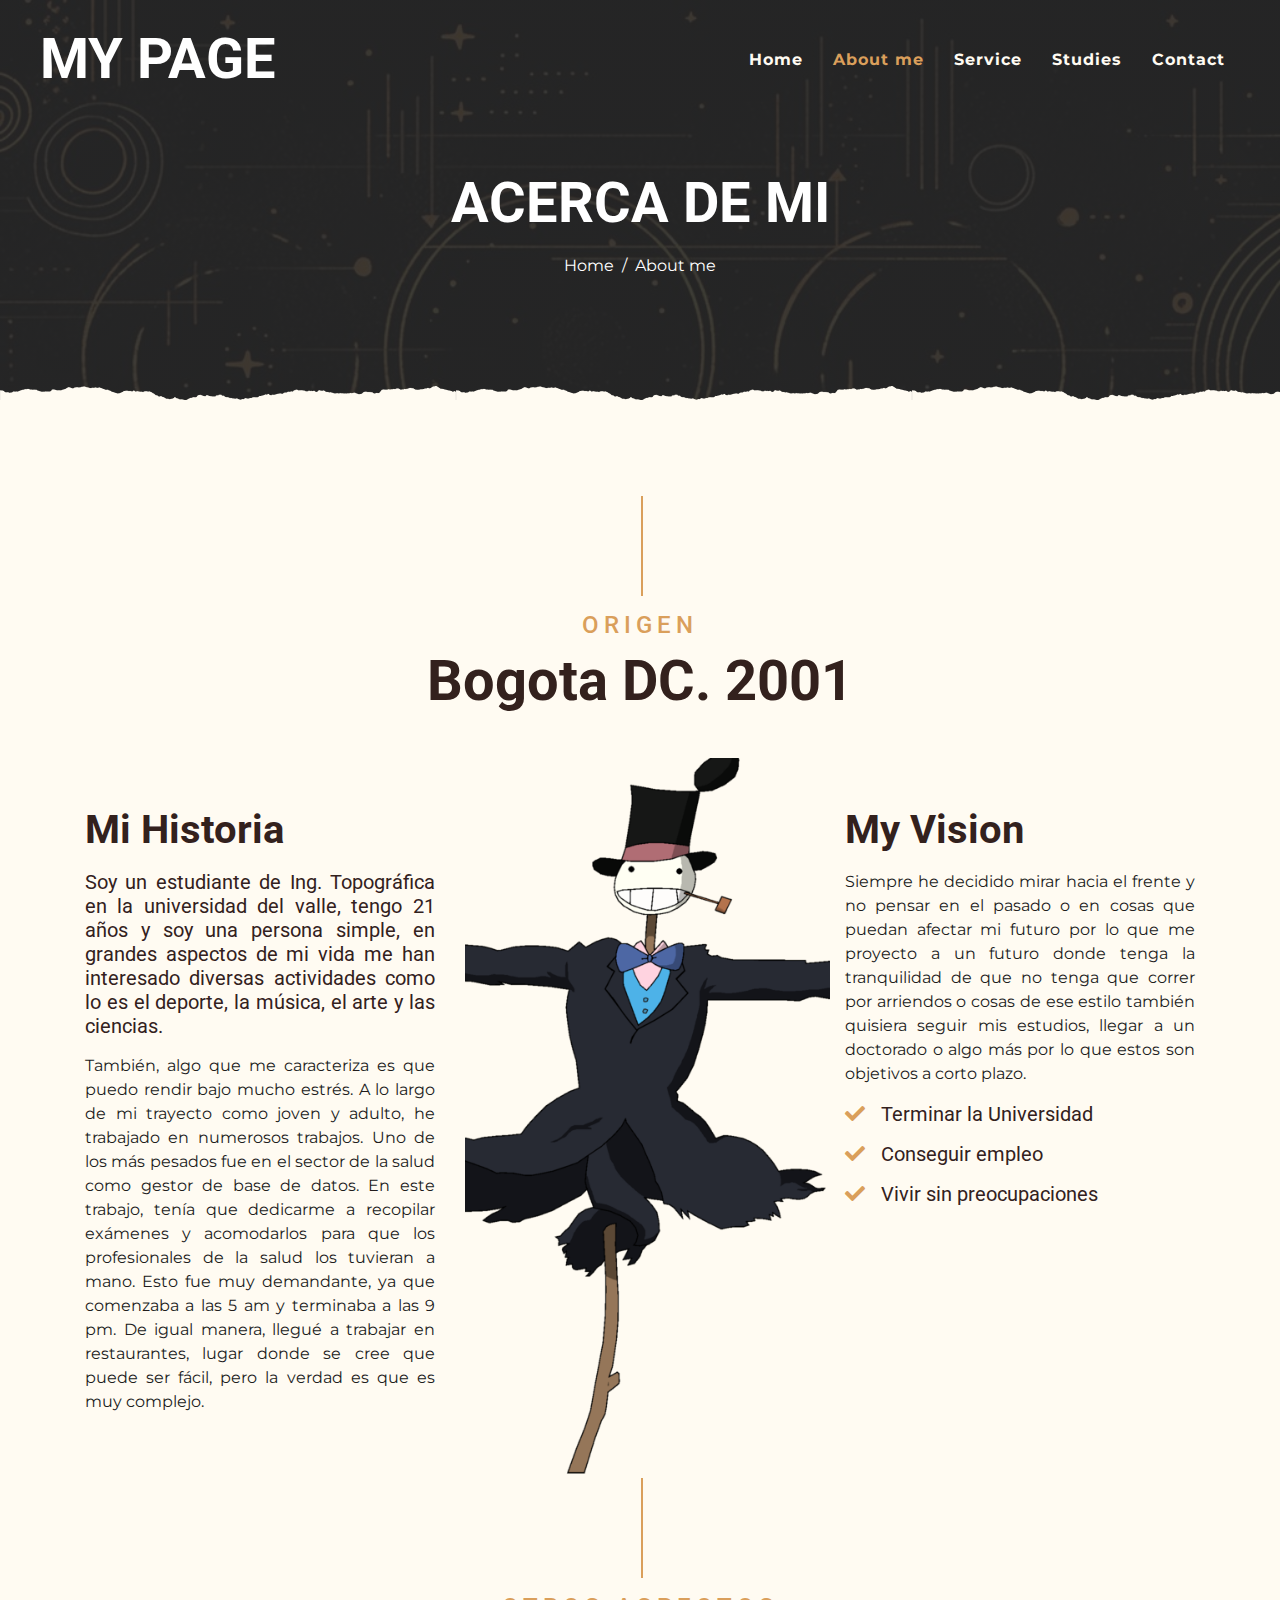
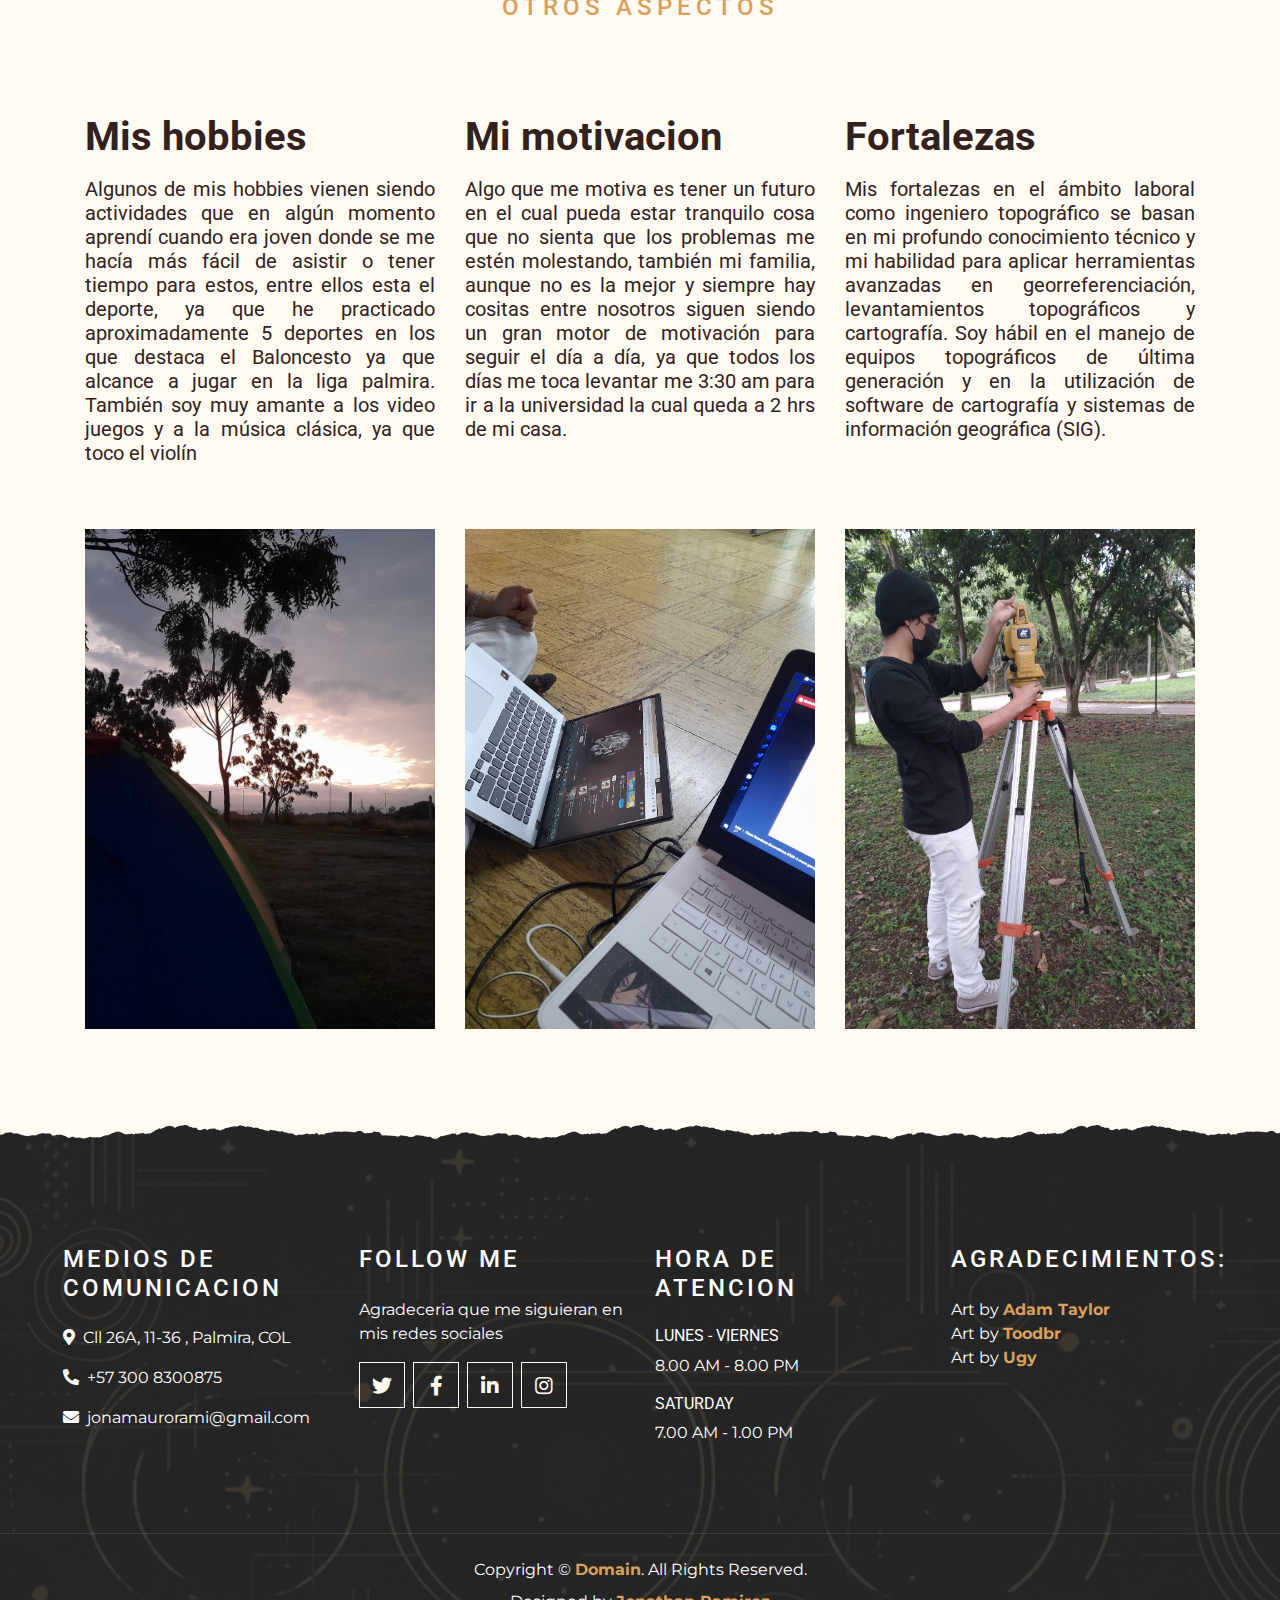
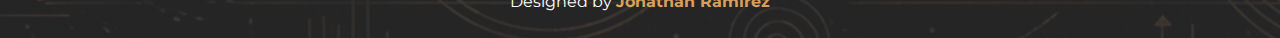
<file: about.html>
<!DOCTYPE html>
<html lang="en">

<head>
    <meta charset="utf-8">
    <title>My page HTML Template</title>
    <meta content="width=device-width, initial-scale=1.0" name="viewport">
    <meta content="Free Website Template" name="keywords">
    <meta content="Free Website Template" name="description">

    <!-- Favicon -->
    <link href="img/favicon.ico" rel="icon">

    <!-- Google Font -->
    <link rel="preconnect" href="https://fonts.gstatic.com">
    <link
        href="https://fonts.googleapis.com/css2?family=Montserrat:wght@200;400&family=Roboto:wght@400;500;700&display=swap"
        rel="stylesheet">

    <!-- Font Awesome -->
    <link href="https://cdnjs.cloudflare.com/ajax/libs/font-awesome/5.10.0/css/all.min.css" rel="stylesheet">

    <!-- Libraries Stylesheet -->
    <link href="lib/owlcarousel/assets/owl.carousel.min.css" rel="stylesheet">
    <link href="lib/tempusdominus/css/tempusdominus-bootstrap-4.min.css" rel="stylesheet" />

    <!-- Customized Bootstrap Stylesheet -->
    <link href="css/style.min.css" rel="stylesheet">
</head>

<body>
    <!-- Navbar Start -->
    <div class="container-fluid p-0 nav-bar">
        <nav class="navbar navbar-expand-lg bg-none navbar-dark py-3">
            <a href="index.html" class="navbar-brand px-lg-4 m-0">
                <h1 class="m-0 display-4 text-uppercase text-white">My page</h1>
            </a>
            <button type="button" class="navbar-toggler" data-toggle="collapse" data-target="#navbarCollapse">
                <span class="navbar-toggler-icon"></span>
            </button>
            <div class="collapse navbar-collapse justify-content-between" id="navbarCollapse">
                <div class="navbar-nav ml-auto p-4">
                    <a href="index.html" class="nav-item nav-link">Home</a>
                    <a href="about.html" class="nav-item nav-link active">About me</a>
                    <a href="service.html" class="nav-item nav-link">Service</a>
                    <a href="menu.html" class="nav-item nav-link">Studies</a>
                    <a href="contact.html" class="nav-item nav-link">Contact</a>
                </div>
            </div>
        </nav>
    </div>
    <!-- Navbar End -->


    <!-- Page Header Start -->
    <div class="container-fluid page-header mb-5 position-relative overlay-bottom">
        <div class="d-flex flex-column align-items-center justify-content-center pt-0 pt-lg-5"
            style="min-height: 400px">
            <h1 class="display-4 mb-3 mt-0 mt-lg-5 text-white text-uppercase">Acerca de mi</h1>
            <div class="d-inline-flex mb-lg-5">
                <p class="m-0 text-white"><a class="text-white" href="index.html">Home</a></p>
                <p class="m-0 text-white px-2">/</p>
                <p class="m-0 text-white">About me</p>
            </div>
        </div>
    </div>
    <!-- Page Header End -->


    <!-- About Start -->
    <div class="container-fluid py-5">
        <div class="container">
            <div class="section-title">
                <h4 class="text-primary text-uppercase" style="letter-spacing: 5px;">Origen</h4>
                <h1 class="display-4">Bogota DC. 2001</h1>
            </div>
            <div align="justify" class="row">
                <div class="col-lg-4 py-0 py-lg-5">
                    <h1 class="mb-3">Mi Historia</h1>
                    <h5 class="mb-3">Soy un estudiante de Ing. Topográfica en la universidad del valle, tengo 21 años y
                        soy una persona simple, en grandes aspectos de mi vida me han interesado diversas actividades
                        como lo es el deporte, la música, el arte y las
                        ciencias. </h5>
                    <p>También, algo que me caracteriza es que puedo rendir bajo mucho estrés. A lo largo de mi trayecto
                        como joven y adulto, he trabajado en numerosos trabajos. Uno de los más pesados fue en el sector
                        de la salud como gestor de base de datos.
                        En este trabajo, tenía que dedicarme a recopilar exámenes y acomodarlos para que los
                        profesionales de la salud los tuvieran a mano. Esto fue muy demandante, ya que comenzaba a las 5
                        am y terminaba a las 9 pm. De igual manera, llegué a trabajar
                        en restaurantes, lugar donde se cree que puede ser fácil, pero la verdad es que es muy complejo.
                    </p>
                </div>
                <div class="col-lg-4 py-5 py-lg-0" style="min-height: 500px; min-width: 350px; max-width: 500px;">
                    <div class="position-absolute h-100 w-200">
                        <img class="position-relative w-100 h-100" src="img/center.png" style="object-fit: cover;">
                    </div>
                </div>
                <div class="col-lg-4 py-0 py-lg-5">
                    <h1 class="mb-3">My Vision</h1>
                    <p>Siempre he decidido mirar hacia el frente y no pensar en el pasado o en cosas que puedan afectar
                        mi futuro por lo que me proyecto a un futuro donde tenga la tranquilidad de que no tenga que
                        correr por arriendos o cosas de ese estilo también
                        quisiera seguir mis estudios, llegar a un doctorado o algo más por lo que estos son objetivos a
                        corto plazo. </p>
                    <h5 class="mb-3"><i class="fa fa-check text-primary mr-3"></i>Terminar la Universidad</h5>
                    <h5 class="mb-3"><i class="fa fa-check text-primary mr-3"></i>Conseguir empleo</h5>
                    <h5 class="mb-3"><i class="fa fa-check text-primary mr-3"></i>Vivir sin preocupaciones</h5>
                </div>
                <div class="container">
                    <div class="section-title">
                        <h4 class="text-primary text-uppercase" style="letter-spacing: 5px;">Otros aspectos</h4>
                    </div>
                    <div class="row">
                        <div class="col-lg-4 py-0 py-lg-5">
                            <h1 class="mb-3">Mis hobbies</h1>
                            <h5 class="mb-3">Algunos de mis hobbies vienen siendo actividades que en algún momento
                                aprendí cuando era joven donde se me hacía más fácil de asistir o tener tiempo para
                                estos, entre ellos esta el deporte, ya que he practicado aproximadamente 5
                                deportes en los que destaca el Baloncesto ya que alcance a jugar en la liga palmira.
                                También soy muy amante a los video juegos y a la música clásica, ya que toco el violín
                            </h5>

                        </div>
                        <div class="col-lg-4 py-0 py-lg-5">
                            <h1 class="mb-3">Mi motivacion</h1>
                            <h5>Algo que me motiva es tener un futuro en el cual pueda estar tranquilo cosa que no
                                sienta que los problemas me estén molestando, también mi familia, aunque no es la mejor
                                y siempre hay cositas entre nosotros siguen siendo un gran motor de motivación
                                para seguir el día a día, ya que todos los días me toca levantar me 3:30 am para ir a la
                                universidad la cual queda a 2 hrs de mi casa. </h5>
                        </div>
                        <div class="col-lg-4 py-0 py-lg-5">
                            <h1 class="mb-3">Fortalezas</h1>
                            <h5 class="mb-3">Mis fortalezas en el ámbito laboral como ingeniero topográfico se basan en
                                mi profundo conocimiento técnico y mi habilidad para aplicar herramientas avanzadas en
                                georreferenciación, levantamientos topográficos y cartografía.
                                Soy hábil en el manejo de equipos topográficos de última generación y en la utilización
                                de software de cartografía y sistemas de información geográfica (SIG). </h5>
                            <p> </p>
                        </div>
                        <div class="col-lg-4 py-5 py-lg-0" style="min-height: 500px;">
                            <div class="position-relative h-100">
                                <img class="position-absolute w-100 h-100" src="img/Buf1.jpg"
                                    style="object-fit: cover;">
                            </div>
                        </div>
                        <div class="col-lg-4 py-5 py-lg-0" style="min-height: 500px;">
                            <div class="position-relative h-100">
                                <img class="position-absolute w-100 h-100" src="img/Buf3.jpg"
                                    style="object-fit: cover;">
                            </div>
                        </div>
                        <div class="col-lg-4 py-5 py-lg-0" style="min-height: 500px;">
                            <div class="position-relative h-100">
                                <img class="position-absolute w-100 h-100" src="img/Buf4.jpg"
                                    style="object-fit: cover;">
                            </div>
                        </div>
                    </div>
                </div>
            </div>
        </div>
    </div>
    <!-- About End -->


    <!-- Footer Start -->
    <div class="container-fluid footer text-white mt-5 pt-5 px-0 position-relative overlay-top">
        <div class="row mx-0 pt-5 px-sm-3 px-lg-5 mt-4">
            <div class="col-lg-3 col-md-6 mb-5">
                <h4 class="text-white text-uppercase mb-4" style="letter-spacing: 3px;">Medios de comunicacion</h4>
                <p><i class="fa fa-map-marker-alt mr-2"></i>Cll 26A, 11-36 , Palmira, COL</p>
                <p><i class="fa fa-phone-alt mr-2"></i>+57 300 8300875</p>
                <p class="m-0"><i class="fa fa-envelope mr-2"></i>jonamaurorami@gmail.com</p>
            </div>
            <div class="col-lg-3 col-md-6 mb-5">
                <h4 class="text-white text-uppercase mb-4" style="letter-spacing: 3px;">Follow me</h4>
                <palign="justify">Agradeceria que me siguieran en mis redes sociales</p>
                    <div class="d-flex justify-content-start">
                        <a class="btn btn-lg btn-outline-light btn-lg-square mr-2" href="#"><i
                                class="fab fa-twitter"></i></a>
                        <a class="btn btn-lg btn-outline-light btn-lg-square mr-2" href="#"><i
                                class="fab fa-facebook-f"></i></a>
                        <a class="btn btn-lg btn-outline-light btn-lg-square mr-2" href="#"><i
                                class="fab fa-linkedin-in"></i></a>
                        <a class="btn btn-lg btn-outline-light btn-lg-square" href="#"><i
                                class="fab fa-instagram"></i></a>
                    </div>
            </div>
            <div class="col-lg-3 col-md-6 mb-5">
                <h4 class="text-white text-uppercase mb-4" style="letter-spacing: 3px;">Hora de atencion</h4>
                <div>
                    <h6 class="text-white text-uppercase">Lunes - Viernes</h6>
                    <p>8.00 AM - 8.00 PM</p>
                    <h6 class="text-white text-uppercase">Saturday</h6>
                    <p>7.00 AM - 1.00 PM</p>
                </div>
            </div>
            <div class="col-lg-3 col-md-6 mb-5">
                <h4 class="text-white text-uppercase mb-4" style="letter-spacing: 3px;">Agradecimientos:</h4>
                <p class="m-0 text-white">Art by <a class="font-weight-bold"
                        href="https://www.instagram.com/theadamtaylor/">Adam Taylor</a></p>
                <p class="m-0 text-white">Art by <a class="font-weight-bold"
                        href="https://co.pinterest.com/toondeath24/_saved/">Toodbr</a></p>
                <p class="m-0 text-white">Art by <a class="font-weight-bold"
                        href="https://co.pinterest.com/ugy96192/_created/">Ugy</a></p>
                <div class="w-100">
                </div>
            </div>
        </div>
        <div class="container-fluid text-center text-white border-top mt-4 py-4 px-sm-3 px-md-5"
            style="border-color: rgba(256, 256, 256, .1) !important;">
            <p class="mb-2 text-white">Copyright &copy; <a class="font-weight-bold" href="#">Domain</a>. All Rights
                Reserved.</a></p>
            <p class="m-0 text-white">Designed by <a class="font-weight-bold"
                    href="https://github.com/Reiken117">Jonathan Ramirez</a></p>
        </div>
    </div>
    <!-- Footer End -->


    <!-- Back to Top -->
    <a href="#" class="btn btn-lg btn-primary btn-lg-square back-to-top"><i class="fa fa-angle-double-up"></i></a>


    <!-- JavaScript Libraries -->
    <script src="https://code.jquery.com/jquery-3.4.1.min.js"></script>
    <script src="https://stackpath.bootstrapcdn.com/bootstrap/4.4.1/js/bootstrap.bundle.min.js"></script>
    <script src="lib/easing/easing.min.js"></script>
    <script src="lib/waypoints/waypoints.min.js"></script>
    <script src="lib/owlcarousel/owl.carousel.min.js"></script>
    <script src="lib/tempusdominus/js/moment.min.js"></script>
    <script src="lib/tempusdominus/js/moment-timezone.min.js"></script>
    <script src="lib/tempusdominus/js/tempusdominus-bootstrap-4.min.js"></script>

    <!-- Contact Javascript File -->
    <script src="mail/jqBootstrapValidation.min.js"></script>
    <script src="mail/contact.js"></script>

    <!-- Template Javascript -->
    <script src="js/main.js"></script>
</body>

</html>
</file>
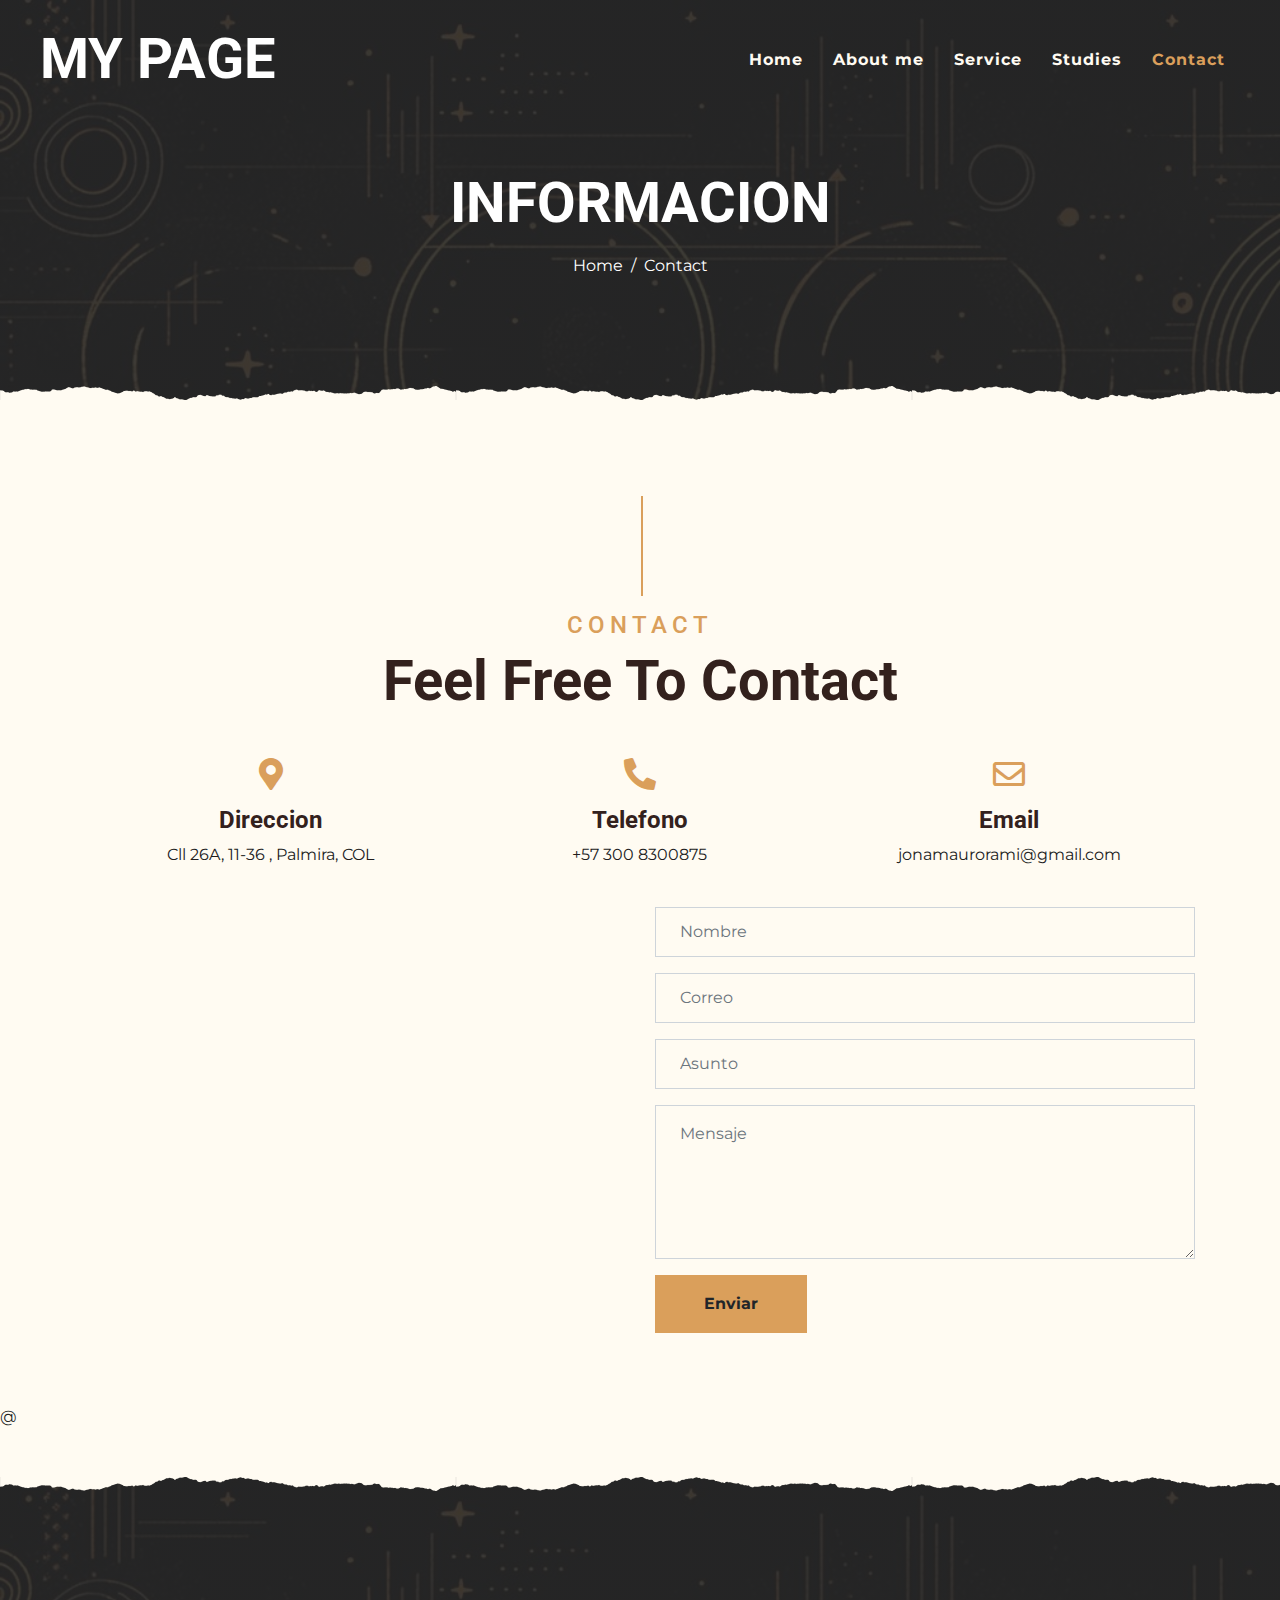
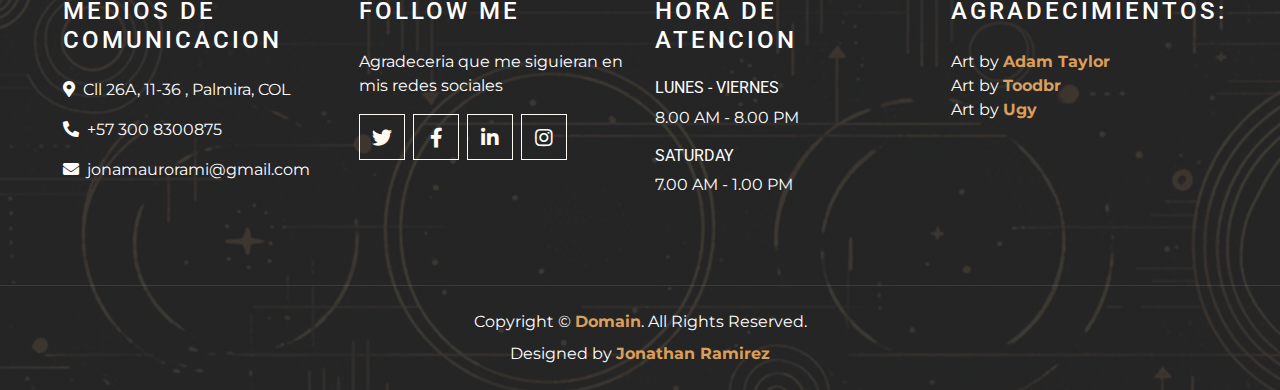
<file: contact.html>
<!DOCTYPE html>
<html lang="en">

<head>
    <meta charset="utf-8">
    <title>My page HTML Template</title>
    <meta content="width=device-width, initial-scale=1.0" name="viewport">
    <meta content="Free Website Template" name="keywords">
    <meta content="Free Website Template" name="description">

    <!-- Favicon -->
    <link href="img/favicon.ico" rel="icon">

    <!-- Google Font -->
    <link rel="preconnect" href="https://fonts.gstatic.com">
    <link href="https://fonts.googleapis.com/css2?family=Montserrat:wght@200;400&family=Roboto:wght@400;500;700&display=swap" rel="stylesheet"> 

    <!-- Font Awesome -->
    <link href="https://cdnjs.cloudflare.com/ajax/libs/font-awesome/5.10.0/css/all.min.css" rel="stylesheet">

    <!-- Libraries Stylesheet -->
    <link href="lib/owlcarousel/assets/owl.carousel.min.css" rel="stylesheet">
    <link href="lib/tempusdominus/css/tempusdominus-bootstrap-4.min.css" rel="stylesheet" />

    <!-- Customized Bootstrap Stylesheet -->
    <link href="css/style.min.css" rel="stylesheet">
</head>

<body>
    <!-- Navbar Start -->
    <div class="container-fluid p-0 nav-bar">
        <nav class="navbar navbar-expand-lg bg-none navbar-dark py-3">
            <a href="index.html" class="navbar-brand px-lg-4 m-0">
                <h1 class="m-0 display-4 text-uppercase text-white">My page</h1>
            </a>
            <button type="button" class="navbar-toggler" data-toggle="collapse" data-target="#navbarCollapse">
                <span class="navbar-toggler-icon"></span>
            </button>
            <div class="collapse navbar-collapse justify-content-between" id="navbarCollapse">
                <div class="navbar-nav ml-auto p-4">
                    <a href="index.html" class="nav-item nav-link">Home</a>
                    <a href="about.html" class="nav-item nav-link">About me</a>
                    <a href="service.html" class="nav-item nav-link">Service</a>
                    <a href="menu.html" class="nav-item nav-link">Studies</a>
                    <a href="contact.html" class="nav-item nav-link active">Contact</a>
                </div>
            </div>
        </nav>
    </div>
    <!-- Navbar End -->


    <!-- Page Header Start -->
    <div class="container-fluid page-header mb-5 position-relative overlay-bottom">
        <div class="d-flex flex-column align-items-center justify-content-center pt-0 pt-lg-5" style="min-height: 400px">
            <h1 class="display-4 mb-3 mt-0 mt-lg-5 text-white text-uppercase">Informacion</h1>
            <div class="d-inline-flex mb-lg-5">
                <p class="m-0 text-white"><a class="text-white" href="index.html">Home</a></p>
                <p class="m-0 text-white px-2">/</p>
                <p class="m-0 text-white">Contact</p>
            </div>
        </div>
    </div>
    <!-- Page Header End -->


    <!-- Contact Start -->
    <div class="container-fluid pt-5">
        <div class="container">
            <div class="section-title">
                <h4 class="text-primary text-uppercase" style="letter-spacing: 5px;">Contact</h4>
                <h1 class="display-4">Feel Free To Contact</h1>
            </div>
            <div class="row px-3 pb-2">
                <div class="col-sm-4 text-center mb-3">
                    <i class="fa fa-2x fa-map-marker-alt mb-3 text-primary"></i>
                    <h4 class="font-weight-bold">Direccion</h4>
                    <p>Cll 26A, 11-36 , Palmira, COL</p>
                </div>
                <div class="col-sm-4 text-center mb-3">
                    <i class="fa fa-2x fa-phone-alt mb-3 text-primary"></i>
                    <h4 class="font-weight-bold">Telefono</h4>
                    <p>+57 300 8300875</p>
                </div>
                <div class="col-sm-4 text-center mb-3">
                    <i class="far fa-2x fa-envelope mb-3 text-primary"></i>
                    <h4 class="font-weight-bold">Email</h4>
                    <p>jonamaurorami@gmail.com</p>
                </div>
            </div>
            <div class="row">
                <div class="col-md-6 pb-5">
                    <iframe style="width: 100%; height: 443px;"
                    src="https://www.google.com/maps/embed?pb=!1m18!1m12!1m3!1d3982.331808921455!2d-76.30230898868258!3d3.510498150808775!2m3!1f0!2f0!3f0!3m2!1i1024!2i768!4f13.1!3m3!1m2!1s0x8e3a05198956036b%3A0x5f9053b85b3ce9b5!2sCra.%2026a%20Nte.%20%2311-36%2C%20Palmira%2C%20Valle%20del%20Cauca!5e0!3m2!1ses!2sco!4v1697487323299!5m2!1ses!2sco"                        frameborder="0" style="border:0;" allowfullscreen="" aria-hidden="false" tabindex="0"></iframe>
                </div>
                <div class="col-md-6 pb-5">
                    <div class="contact-form">
                        <div id="success"></div>
                        <form name="sentMessage" id="contactForm" novalidate="novalidate">
                            <div class="control-group">
                                <input type="text" class="form-control bg-transparent p-4" id="name" placeholder="Nombre"
                                    required="required" data-validation-required-message="Please enter your name" />
                                <p class="help-block text-danger"></p>
                            </div>
                            <div class="control-group">
                                <input type="email" class="form-control bg-transparent p-4" id="email" placeholder="Correo"
                                    required="required" data-validation-required-message="Please enter your email" />
                                <p class="help-block text-danger"></p>
                            </div>
                            <div class="control-group">
                                <input type="text" class="form-control bg-transparent p-4" id="subject" placeholder="Asunto"
                                    required="required" data-validation-required-message="Please enter a subject" />
                                <p class="help-block text-danger"></p>
                            </div>
                            <div class="control-group">
                                <textarea class="form-control bg-transparent py-3 px-4" rows="5" id="message" placeholder="Mensaje"
                                    required="required"
                                    data-validation-required-message="Please enter your message"></textarea>
                                <p class="help-block text-danger"></p>
                            </div>
                            <div>
                                <button class="btn btn-primary font-weight-bold py-3 px-5" type="submit" id="sendMessageButton">Enviar
                                    </button>
                            </div>
                        </form>
                    </div>
                </div>
            </div>
        </div>
    </div>
    <!-- Contact End -->

    @


       <!-- Footer Start -->
       <div class="container-fluid footer text-white mt-5 pt-5 px-0 position-relative overlay-top">
        <div class="row mx-0 pt-5 px-sm-3 px-lg-5 mt-4">
            <div class="col-lg-3 col-md-6 mb-5">
                <h4 class="text-white text-uppercase mb-4" style="letter-spacing: 3px;">Medios de comunicacion</h4>
                <p><i class="fa fa-map-marker-alt mr-2"></i>Cll 26A, 11-36 , Palmira, COL</p>
                <p><i class="fa fa-phone-alt mr-2"></i>+57 300 8300875</p>
                <p class="m-0"><i class="fa fa-envelope mr-2"></i>jonamaurorami@gmail.com</p>
            </div>
            <div class="col-lg-3 col-md-6 mb-5">
                <h4 class="text-white text-uppercase mb-4" style="letter-spacing: 3px;">Follow me</h4>
                <palign="justify" >Agradeceria que me siguieran en mis redes sociales</p>
                <div class="d-flex justify-content-start">
                    <a class="btn btn-lg btn-outline-light btn-lg-square mr-2" href="#"><i class="fab fa-twitter"></i></a>
                    <a class="btn btn-lg btn-outline-light btn-lg-square mr-2" href="#"><i class="fab fa-facebook-f"></i></a>
                    <a class="btn btn-lg btn-outline-light btn-lg-square mr-2" href="#"><i class="fab fa-linkedin-in"></i></a>
                    <a class="btn btn-lg btn-outline-light btn-lg-square" href="#"><i class="fab fa-instagram"></i></a>
                </div>
            </div>
            <div class="col-lg-3 col-md-6 mb-5">
                <h4 class="text-white text-uppercase mb-4" style="letter-spacing: 3px;">Hora de atencion</h4>
                <div>
                    <h6 class="text-white text-uppercase">Lunes - Viernes</h6>
                    <p>8.00 AM - 8.00 PM</p>
                    <h6 class="text-white text-uppercase">Saturday</h6>
                    <p>7.00 AM - 1.00 PM</p>
                </div>
            </div>
            <div class="col-lg-3 col-md-6 mb-5">
                <h4 class="text-white text-uppercase mb-4" style="letter-spacing: 3px;">Agradecimientos:</h4>
                <p class="m-0 text-white">Art by <a class="font-weight-bold" href="https://www.instagram.com/theadamtaylor/">Adam Taylor</a></p>
                <p class="m-0 text-white">Art by <a class="font-weight-bold" href="https://co.pinterest.com/toondeath24/_saved/">Toodbr</a></p>
                <p class="m-0 text-white">Art by <a class="font-weight-bold" href="https://co.pinterest.com/ugy96192/_created/">Ugy</a></p>
                <div class="w-100">
                </div>
            </div>
        </div>
        <div class="container-fluid text-center text-white border-top mt-4 py-4 px-sm-3 px-md-5" style="border-color: rgba(256, 256, 256, .1) !important;">
            <p class="mb-2 text-white">Copyright &copy; <a class="font-weight-bold" href="#">Domain</a>. All Rights Reserved.</a></p>
            <p class="m-0 text-white">Designed by <a class="font-weight-bold" href="https://github.com/Reiken117">Jonathan Ramirez</a></p>
        </div>
    </div>
    <!-- Footer End -->


    <!-- Back to Top -->
    <a href="#" class="btn btn-lg btn-primary btn-lg-square back-to-top"><i class="fa fa-angle-double-up"></i></a>


    <!-- JavaScript Libraries -->
    <script src="https://code.jquery.com/jquery-3.4.1.min.js"></script>
    <script src="https://stackpath.bootstrapcdn.com/bootstrap/4.4.1/js/bootstrap.bundle.min.js"></script>
    <script src="lib/easing/easing.min.js"></script>
    <script src="lib/waypoints/waypoints.min.js"></script>
    <script src="lib/owlcarousel/owl.carousel.min.js"></script>
    <script src="lib/tempusdominus/js/moment.min.js"></script>
    <script src="lib/tempusdominus/js/moment-timezone.min.js"></script>
    <script src="lib/tempusdominus/js/tempusdominus-bootstrap-4.min.js"></script>

    <!-- Contact Javascript File -->
    <script src="mail/jqBootstrapValidation.min.js"></script>
    <script src="mail/contact.js"></script>

    <!-- Template Javascript -->
    <script src="js/main.js"></script>
</body>

</html>
</file>
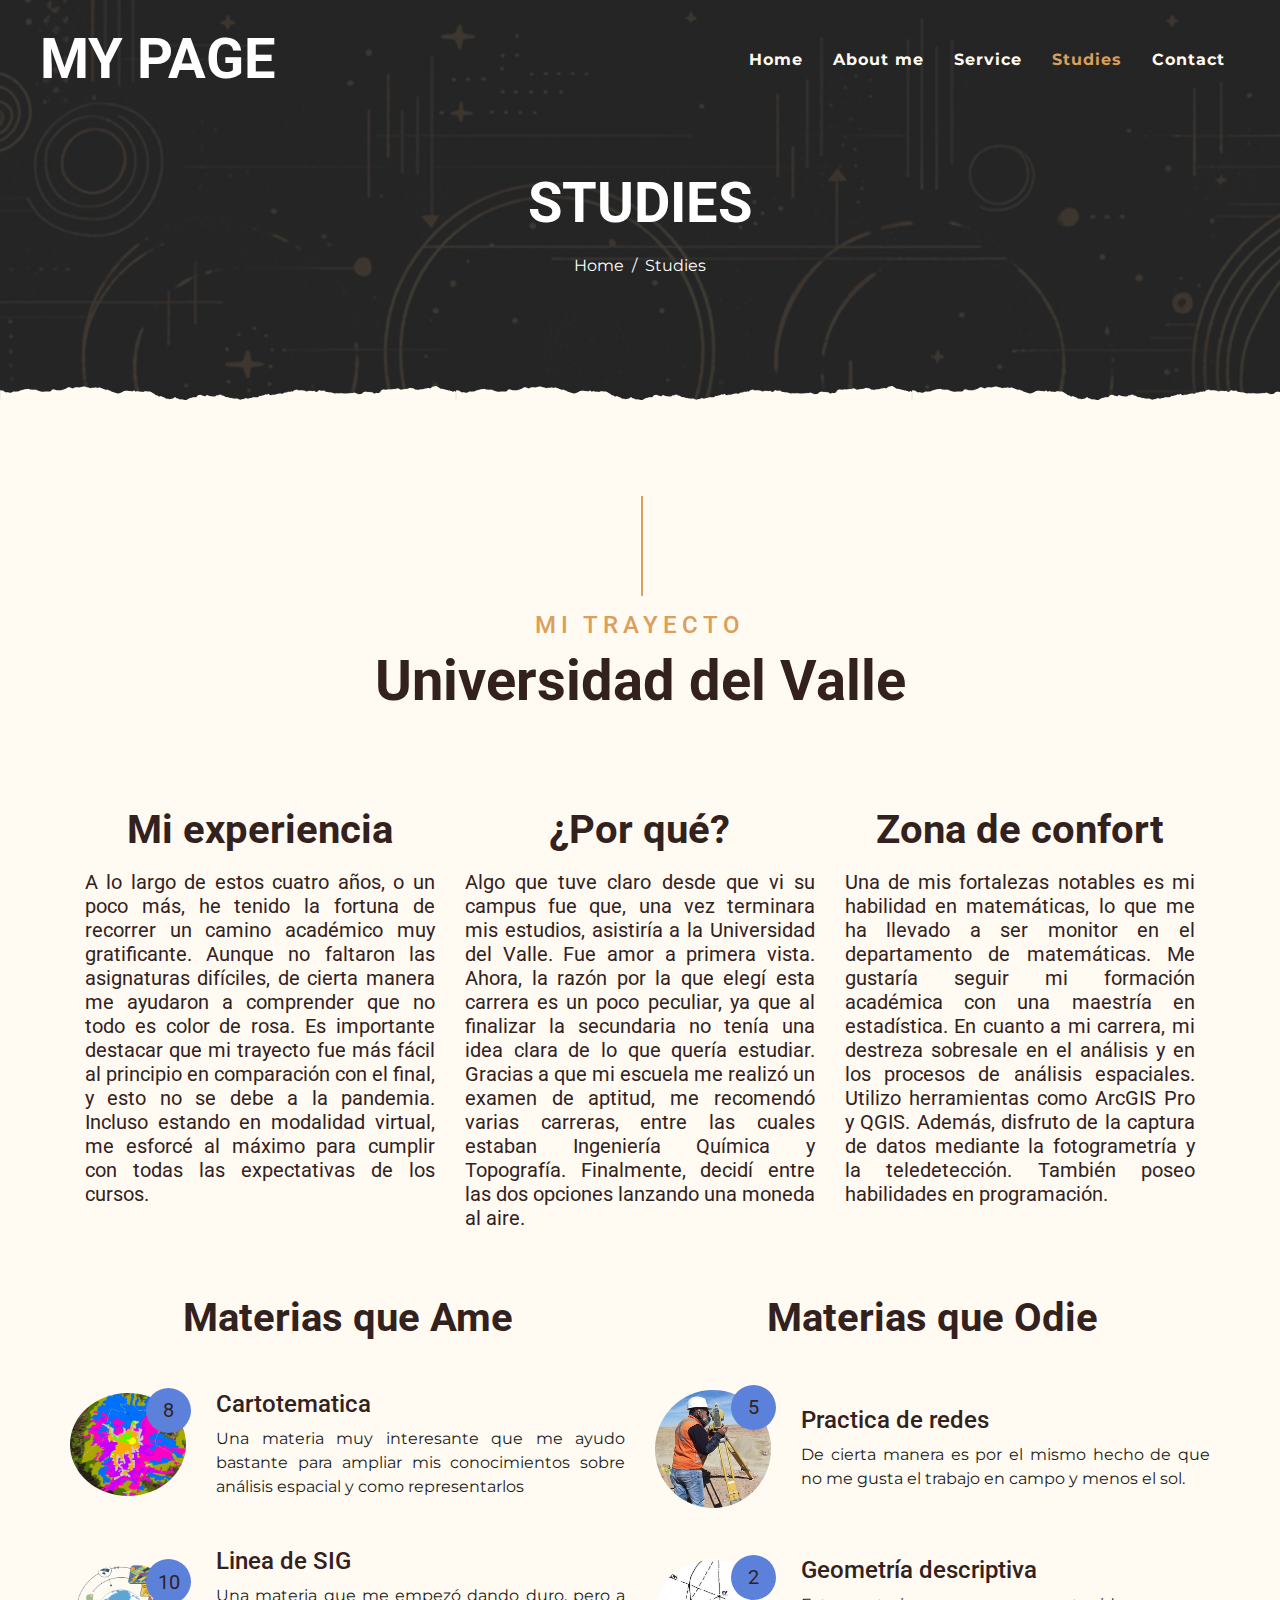
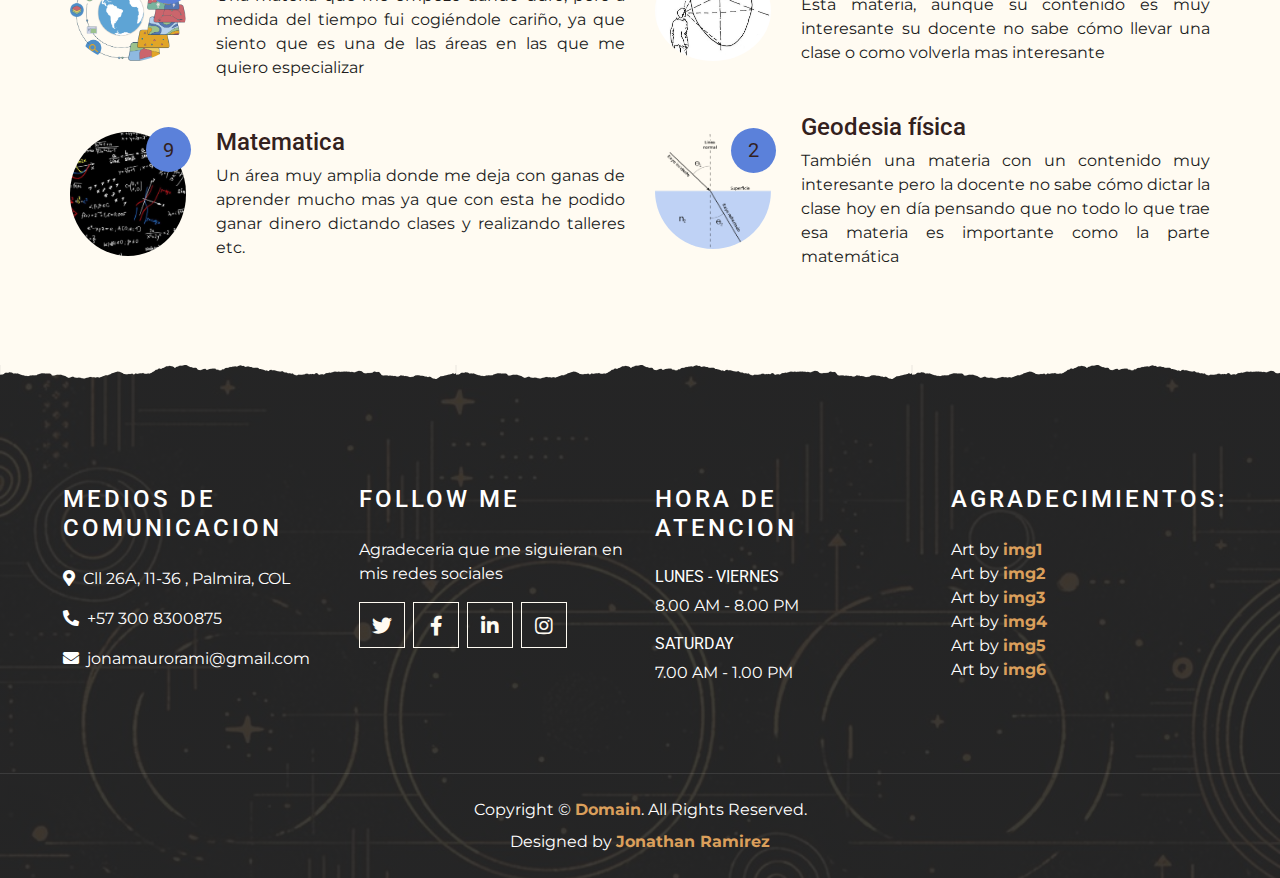
<file: menu.html>
<!DOCTYPE html>
<html lang="en">

<head>
    <meta charset="utf-8">
    <title>My page HTML Template</title>
    <meta content="width=device-width, initial-scale=1.0" name="viewport">
    <meta content="Free Website Template" name="keywords">
    <meta content="Free Website Template" name="description">

    <!-- Favicon -->
    <link href="img/favicon.ico" rel="icon">

    <!-- Google Font -->
    <link rel="preconnect" href="https://fonts.gstatic.com">
    <link
        href="https://fonts.googleapis.com/css2?family=Montserrat:wght@200;400&family=Roboto:wght@400;500;700&display=swap"
        rel="stylesheet">

    <!-- Font Awesome -->
    <link href="https://cdnjs.cloudflare.com/ajax/libs/font-awesome/5.10.0/css/all.min.css" rel="stylesheet">

    <!-- Libraries Stylesheet -->
    <link href="lib/owlcarousel/assets/owl.carousel.min.css" rel="stylesheet">
    <link href="lib/tempusdominus/css/tempusdominus-bootstrap-4.min.css" rel="stylesheet" />

    <!-- Customized Bootstrap Stylesheet -->
    <link href="css/style.min.css" rel="stylesheet">
</head>

<body>
    <!-- Navbar Start -->
    <div class="container-fluid p-0 nav-bar">
        <nav class="navbar navbar-expand-lg bg-none navbar-dark py-3">
            <a href="index.html" class="navbar-brand px-lg-4 m-0">
                <h1 class="m-0 display-4 text-uppercase text-white">My page</h1>
            </a>
            <button type="button" class="navbar-toggler" data-toggle="collapse" data-target="#navbarCollapse">
                <span class="navbar-toggler-icon"></span>
            </button>
            <div class="collapse navbar-collapse justify-content-between" id="navbarCollapse">
                <div class="navbar-nav ml-auto p-4">
                    <a href="index.html" class="nav-item nav-link">Home</a>
                    <a href="about.html" class="nav-item nav-link">About me</a>
                    <a href="service.html" class="nav-item nav-link">Service</a>
                    <a href="menu.html" class="nav-item nav-link active">Studies</a>
                    <a href="contact.html" class="nav-item nav-link">Contact</a>
                </div>
            </div>
        </nav>
    </div>
    <!-- Navbar End -->


    <!-- Page Header Start -->
    <div class="container-fluid page-header mb-5 position-relative overlay-bottom">
        <div class="d-flex flex-column align-items-center justify-content-center pt-0 pt-lg-5"
            style="min-height: 400px">
            <h1 class="display-4 mb-3 mt-0 mt-lg-5 text-white text-uppercase">Studies</h1>
            <div class="d-inline-flex mb-lg-5">
                <p class="m-0 text-white"><a class="text-white" href="index.html">Home</a></p>
                <p class="m-0 text-white px-2">/</p>
                <p class="m-0 text-white">Studies</p>
            </div>
        </div>
    </div>
    <!-- Page Header End -->


    <!-- Menu Start -->
    <div class="container-fluid pt-5">
        <div class="container">
            <div class="section-title">
                <h4 class="text-primary text-uppercase" style="letter-spacing: 5px;">Mi Trayecto</h4>
                <h1 class="display-4">Universidad del Valle </h1>
            </div>
            <div class="row">
                <div class="col-lg-4 py-0 py-lg-5">
                    <h1 align="center" class="mb-3">Mi experiencia</h1>
                    <h5 align="justify"> A lo largo de estos cuatro años, o un poco más, he tenido la fortuna de
                        recorrer un camino académico muy gratificante. Aunque no faltaron las asignaturas difíciles, de
                        cierta manera me ayudaron a comprender que no todo es color de rosa.
                        Es importante destacar que mi trayecto fue más fácil al principio en comparación con el final, y
                        esto no se debe a la pandemia. Incluso estando en modalidad virtual, me esforcé al máximo para
                        cumplir con todas las expectativas de los cursos. </h5>
                </div>
                <div class="col-lg-4 py-0 py-lg-5">
                    <h1 align="center" class="mb-3">¿Por qué?</h1>
                    <h5 align="justify" class="mb-3">
                        Algo que tuve claro desde que vi su campus fue que, una vez terminara mis estudios, asistiría a
                        la Universidad del Valle. Fue amor a primera vista. Ahora, la razón por la que elegí esta
                        carrera es un poco peculiar, ya que al finalizar la secundaria no
                        tenía una idea clara de lo que quería estudiar. Gracias a que mi escuela me realizó un examen de
                        aptitud, me recomendó varias carreras, entre las cuales estaban Ingeniería Química y Topografía.
                        Finalmente, decidí entre las dos opciones lanzando una moneda al aire. </h5>
                    <p> </p>
                </div>
                <div class="col-lg-4 py-0 py-lg-5">
                    <h1 align="center" class="mb-3">Zona de confort</h1>
                    <h5 align="justify" class="mb-3">Una de mis fortalezas notables es mi habilidad en matemáticas, lo
                        que me ha llevado a ser monitor en el departamento de matemáticas. Me gustaría seguir mi
                        formación académica con una maestría en estadística. En cuanto a mi carrera, mi destreza
                        sobresale en el análisis y en los procesos de análisis espaciales. Utilizo herramientas como
                        ArcGIS Pro y QGIS. Además, disfruto de la captura de datos mediante la fotogrametría y la
                        teledetección. También poseo habilidades en programación.</h5>

                </div>
                <div class="row">
                    <div class="col-lg-6">
                        <h1 align="center" class="mb-5">Materias que Ame</h1>
                        <div class="row align-items-center mb-5">
                            <div class="col-4 col-sm-3">
                                <img class="w-100 rounded-circle mb-3 mb-sm-0" src="img/bubble4.jpg" alt="">
                                <h5 class="menu-price">8</h5>
                            </div>
                            <div class="col-8 col-sm-9">
                                <h4>Cartotematica</h4>
                                <p align="justify" class="m-0">Una materia muy interesante que me ayudo bastante para
                                    ampliar mis conocimientos sobre análisis espacial y como representarlos </p>
                            </div>
                        </div>
                        <div class="row align-items-center mb-5">
                            <div class="col-4 col-sm-3">
                                <img class="w-100 rounded-circle mb-3 mb-sm-0" src="img/bubble5.jpg" alt="">
                                <h5 class="menu-price">10</h5>
                            </div>
                            <div class="col-8 col-sm-9">
                                <h4>Linea de SIG</h4>
                                <p align="justify" class="m-0">Una materia que me empezó dando duro, pero a medida del
                                    tiempo fui cogiéndole cariño, ya que siento que es una de las áreas en las que me
                                    quiero especializar</p>
                            </div>
                        </div>
                        <div class="row align-items-center mb-5">
                            <div class="col-4 col-sm-3">
                                <img class="w-100 rounded-circle mb-3 mb-sm-0" src="img/Bubble6.jpg" alt="">
                                <h5 class="menu-price">9</h5>
                            </div>
                            <div class="col-8 col-sm-9">
                                <h4>Matematica</h4>
                                <p align="justify" class="m-0">Un área muy amplia donde me deja con ganas de aprender
                                    mucho mas ya que con esta he podido ganar dinero dictando clases y realizando
                                    talleres etc. </p>
                            </div>
                        </div>
                    </div>
                    <div class="col-lg-6">
                        <h1 align="center" class="mb-5">Materias que Odie</h1>
                        <div class="row align-items-center mb-5">
                            <div class="col-4 col-sm-3">
                                <img class="w-100 rounded-circle mb-3 mb-sm-0" src="img/bubble1.jpg" ">
                            <h5 class=" menu-price">5</h5>
                            </div>
                            <div class="col-8 col-sm-9">
                                <h4>Practica de redes</h4>
                                <p align="justify" class="m-0">De cierta manera es por el mismo hecho de que no me gusta
                                    el trabajo en campo y menos el sol.</p>
                            </div>
                        </div>
                        <div class="row align-items-center mb-5">
                            <div class="col-4 col-sm-3">
                                <img class="w-100 rounded-circle mb-3 mb-sm-0" src="img/bubble3.jpg" alt="">
                                <h5 class="menu-price">2</h5>
                            </div>
                            <div class="col-8 col-sm-9">
                                <h4>Geometría descriptiva </h4>
                                <p align="justify" class="m-0">Esta materia, aunque su contenido es muy interesante su
                                    docente no sabe cómo llevar una clase o como volverla mas interesante</p>
                            </div>
                        </div>
                        <div class="row align-items-center mb-5">
                            <div class="col-4 col-sm-3">
                                <img class="w-100 rounded-circle mb-3 mb-sm-0" src="img/bubble2.png" alt="">
                                <h5 class="menu-price">2</h5>
                            </div>
                            <div class="col-8 col-sm-9">
                                <h4>Geodesia física</h4>
                                <p align="justify" class="m-0">También una materia con un contenido muy interesante pero
                                    la docente no sabe cómo dictar la clase hoy en día pensando que no todo lo
                                    que trae esa materia es importante como la parte matemática</p>
                            </div>
                        </div>
                    </div>
                </div>
            </div>
        </div>
    </div>
    <!-- Menu End -->

    <!-- Footer Start -->
    <div class="container-fluid footer text-white mt-5 pt-5 px-0 position-relative overlay-top">
        <div class="row mx-0 pt-5 px-sm-3 px-lg-5 mt-4">
            <div class="col-lg-3 col-md-6 mb-5">
                <h4 class="text-white text-uppercase mb-4" style="letter-spacing: 3px;">Medios de comunicacion</h4>
                <p><i class="fa fa-map-marker-alt mr-2"></i>Cll 26A, 11-36 , Palmira, COL</p>
                <p><i class="fa fa-phone-alt mr-2"></i>+57 300 8300875</p>
                <p class="m-0"><i class="fa fa-envelope mr-2"></i>jonamaurorami@gmail.com</p>
            </div>
            <div class="col-lg-3 col-md-6 mb-5">
                <h4 class="text-white text-uppercase mb-4" style="letter-spacing: 3px;">Follow me</h4>
                <palign="justify">Agradeceria que me siguieran en mis redes sociales</p>
                    <div class="d-flex justify-content-start">
                        <a class="btn btn-lg btn-outline-light btn-lg-square mr-2" href="#"><i
                                class="fab fa-twitter"></i></a>
                        <a class="btn btn-lg btn-outline-light btn-lg-square mr-2" href="#"><i
                                class="fab fa-facebook-f"></i></a>
                        <a class="btn btn-lg btn-outline-light btn-lg-square mr-2" href="#"><i
                                class="fab fa-linkedin-in"></i></a>
                        <a class="btn btn-lg btn-outline-light btn-lg-square" href="#"><i
                                class="fab fa-instagram"></i></a>
                    </div>
            </div>
            <div class="col-lg-3 col-md-6 mb-5">
                <h4 class="text-white text-uppercase mb-4" style="letter-spacing: 3px;">Hora de atencion</h4>
                <div>
                    <h6 class="text-white text-uppercase">Lunes - Viernes</h6>
                    <p>8.00 AM - 8.00 PM</p>
                    <h6 class="text-white text-uppercase">Saturday</h6>
                    <p>7.00 AM - 1.00 PM</p>
                </div>
            </div>
            <div class="col-lg-3 col-md-6 mb-5">
                <h4 class="text-white text-uppercase mb-4" style="letter-spacing: 3px;">Agradecimientos:</h4>
                <p class="m-0 text-white">Art by <a class="font-weight-bold"
                        href="https://www.flickr.com/photos/codelco/30266739805">img1</a></p>
                <p class="m-0 text-white">Art by <a class="font-weight-bold"
                        href="File:01-prespective conique.JPG - Wikimedia Commons">img2</a></p>
                <p class="m-0 text-white">Art by <a class="font-weight-bold"
                        href="File:Refracción.svg - Wikimedia Commons">img3</a></p>
                <p class="m-0 text-white">Art by <a class="font-weight-bold"
                        href="https://www.researchgate.net/publication/355464910_Movimientos_sismicos_en_momentos_de_pandemias_sismo_19_de_septiembre_2017_y_COVID-19_27_de_febrero_2020_Ciudad_de_Mexico_Mexico/figures?lo=1">img4</a></p>
                <p class="m-0 text-white">Art by <a class="font-weight-bold"
                        href="MANUAL INTRODUCCIÓN A LOS SISTEMAS DE INFORMACIÓN GEOGRÁFICA (SIG): TIPOS DE DATOS – GEOSIGMA Consultores">img5</a></p>
                <p class="m-0 text-white">Art by <a class="font-weight-bold"
                href="(500) Pinterest">img6</a></p>
                <div class="w-100">
                </div>
            </div>
        </div>
        <div class="container-fluid text-center text-white border-top mt-4 py-4 px-sm-3 px-md-5"
            style="border-color: rgba(256, 256, 256, .1) !important;">
            <p class="mb-2 text-white">Copyright &copy; <a class="font-weight-bold" href="#">Domain</a>. All Rights
                Reserved.</a></p>
            <p class="m-0 text-white">Designed by <a class="font-weight-bold"
                    href="https://github.com/Reiken117">Jonathan Ramirez</a></p>
        </div>
    </div>
    <!-- Footer End -->



    <!-- Back to Top -->
    <a href="#" class="btn btn-lg btn-primary btn-lg-square back-to-top"><i class="fa fa-angle-double-up"></i></a>


    <!-- JavaScript Libraries -->
    <script src="https://code.jquery.com/jquery-3.4.1.min.js"></script>
    <script src="https://stackpath.bootstrapcdn.com/bootstrap/4.4.1/js/bootstrap.bundle.min.js"></script>
    <script src="lib/easing/easing.min.js"></script>
    <script src="lib/waypoints/waypoints.min.js"></script>
    <script src="lib/owlcarousel/owl.carousel.min.js"></script>
    <script src="lib/tempusdominus/js/moment.min.js"></script>
    <script src="lib/tempusdominus/js/moment-timezone.min.js"></script>
    <script src="lib/tempusdominus/js/tempusdominus-bootstrap-4.min.js"></script>

    <!-- Contact Javascript File -->
    <script src="mail/jqBootstrapValidation.min.js"></script>
    <script src="mail/contact.js"></script>

    <!-- Template Javascript -->
    <script src="js/main.js"></script>
</body>

</html>
</file>
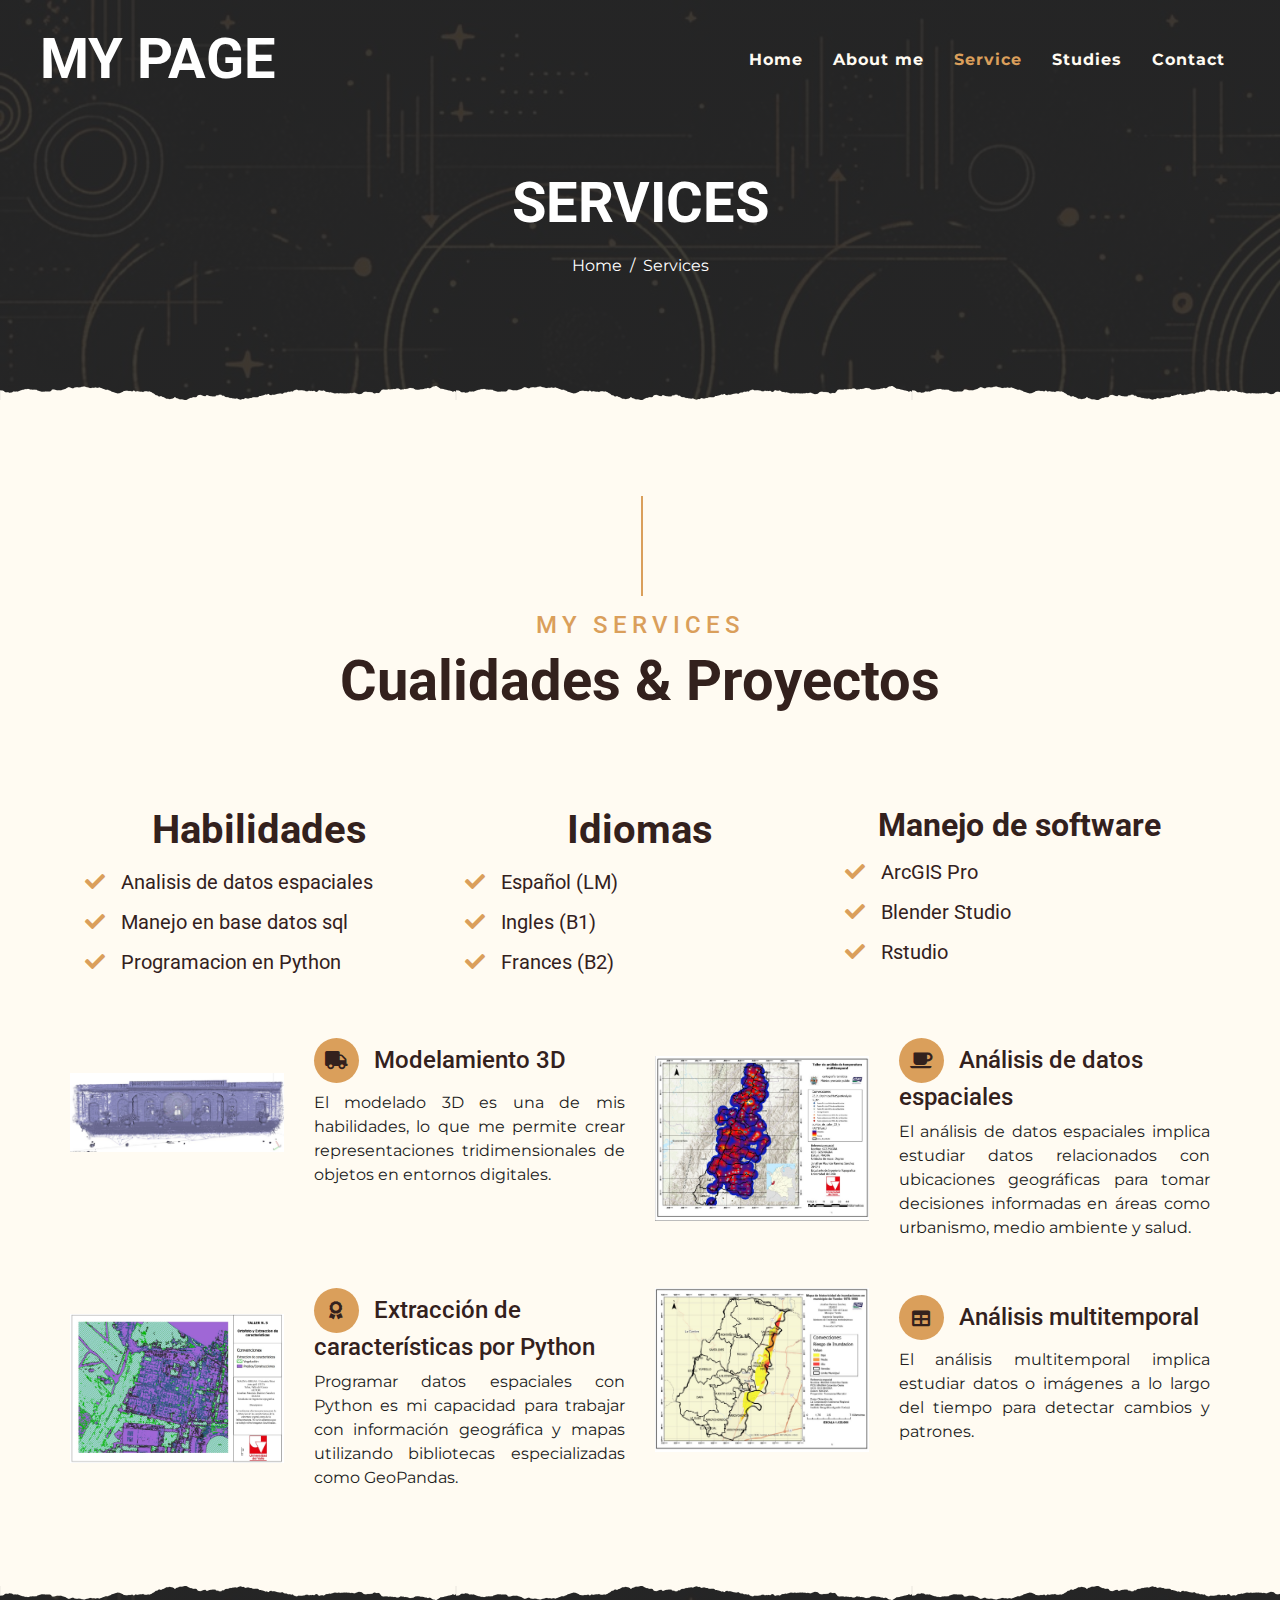
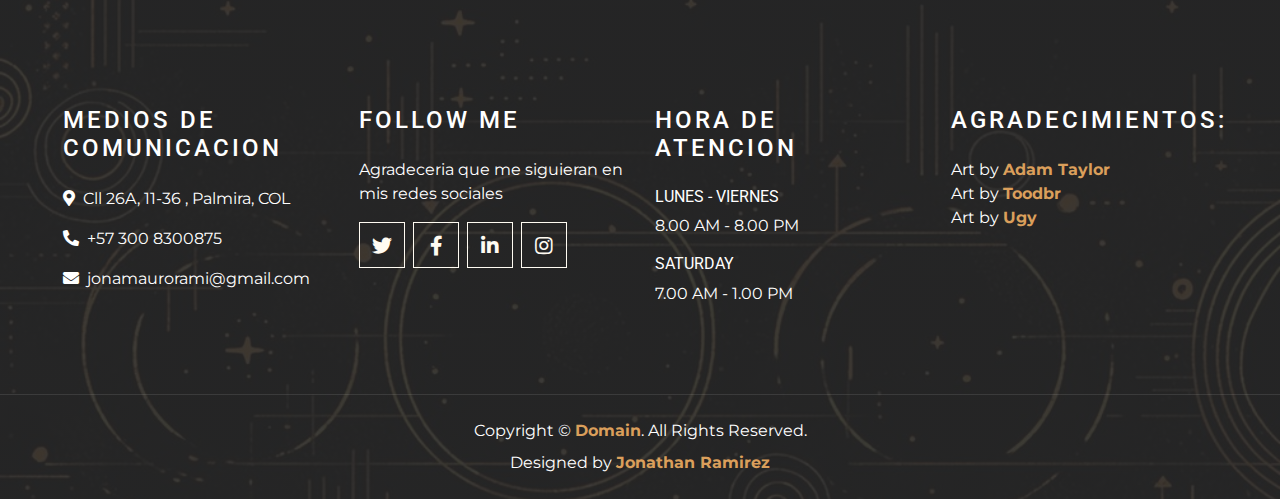
<file: service.html>
<!DOCTYPE html>
<html lang="en">

<head>
    <meta charset="utf-8">
    <title>My page HTML Template</title>
    <meta content="width=device-width, initial-scale=1.0" name="viewport">
    <meta content="Free Website Template" name="keywords">
    <meta content="Free Website Template" name="description">

    <!-- Favicon -->
    <link href="img/favicon.ico" rel="icon">

    <!-- Google Font -->
    <link rel="preconnect" href="https://fonts.gstatic.com">
    <link href="https://fonts.googleapis.com/css2?family=Montserrat:wght@200;400&family=Roboto:wght@400;500;700&display=swap" rel="stylesheet"> 

    <!-- Font Awesome -->
    <link href="https://cdnjs.cloudflare.com/ajax/libs/font-awesome/5.10.0/css/all.min.css" rel="stylesheet">

    <!-- Libraries Stylesheet -->
    <link href="lib/owlcarousel/assets/owl.carousel.min.css" rel="stylesheet">
    <link href="lib/tempusdominus/css/tempusdominus-bootstrap-4.min.css" rel="stylesheet" />

    <!-- Customized Bootstrap Stylesheet -->
    <link href="css/style.min.css" rel="stylesheet">
</head>

<body>
    <!-- Navbar Start -->
    <div class="container-fluid p-0 nav-bar">
        <nav class="navbar navbar-expand-lg bg-none navbar-dark py-3">
            <a href="index.html" class="navbar-brand px-lg-4 m-0">
                <h1 class="m-0 display-4 text-uppercase text-white">My page</h1>
            </a>
            <button type="button" class="navbar-toggler" data-toggle="collapse" data-target="#navbarCollapse">
                <span class="navbar-toggler-icon"></span>
            </button>
            <div class="collapse navbar-collapse justify-content-between" id="navbarCollapse">
                <div class="navbar-nav ml-auto p-4">
                    <a href="index.html" class="nav-item nav-link">Home</a>
                    <a href="about.html" class="nav-item nav-link">About me</a>
                    <a href="service.html" class="nav-item nav-link active">Service</a>
                    <a href="menu.html" class="nav-item nav-link">Studies</a>
                    <a href="contact.html" class="nav-item nav-link">Contact</a>
                </div>
            </div>
        </nav>
    </div>
    <!-- Navbar End -->


    <!-- Page Header Start -->
    <div class="container-fluid page-header mb-5 position-relative overlay-bottom">
        <div class="d-flex flex-column align-items-center justify-content-center pt-0 pt-lg-5" style="min-height: 400px">
            <h1 class="display-4 mb-3 mt-0 mt-lg-5 text-white text-uppercase">Services</h1>
            <div class="d-inline-flex mb-lg-5">
                <p class="m-0 text-white"><a class="text-white" href="index.html">Home</a></p>
                <p class="m-0 text-white px-2">/</p>
                <p class="m-0 text-white">Services</p>
            </div>
        </div>
    </div>
    <!-- Page Header End -->


    <!-- Service Start -->
    <div class="container-fluid pt-5">
        <div class="container">
            <div class="section-title">
                <h4 class="text-primary text-uppercase" style="letter-spacing: 5px;">My Services</h4>
                <h1 class="display-4">Cualidades & Proyectos</h1>
            </div>
            <div class="row">
                <div class="col-lg-4 py-0 py-lg-5">
                    <h1 align="center"class="mb-3">Habilidades</h1>
                    <h5 class="mb-3"><i class="fa fa-check text-primary mr-3"></i>Analisis de datos espaciales</h5>
                    <h5 class="mb-3"><i class="fa fa-check text-primary mr-3"></i>Manejo en base datos sql</h5>
                    <h5 class="mb-3"><i class="fa fa-check text-primary mr-3"></i>Programacion en Python</h5>
                </div>
                <div class="col-lg-4 py-0 py-lg-5">
                    <h1 align="center" class="mb-3">Idiomas</h1>
                    <h5 class="mb-3"><i class="fa fa-check text-primary mr-3"></i>Español (LM)</h5>
                    <h5 class="mb-3"><i class="fa fa-check text-primary mr-3"></i>Ingles (B1)</h5>
                    <h5 class="mb-3"><i class="fa fa-check text-primary mr-3"></i>Frances (B2)</h5>
                </div>
                <div class="col-lg-4 py-0 py-lg-5">
                    <h2 align ="center" class="mb-3">Manejo de software</h2>
                    <h5 class="mb-3"><i class="fa fa-check text-primary mr-3"></i>ArcGIS Pro</h5>
                    <h5 class="mb-3"><i class="fa fa-check text-primary mr-3"></i>Blender Studio</h5>
                    <h5 class="mb-3"><i class="fa fa-check text-primary mr-3"></i>Rstudio</h5>
                </div>
            <div class="row">
                <div class="col-lg-6 mb-5">
                    <div class="row align-items-center">
                        <div class="col-sm-5">
                            <img class="img-fluid mb-3 mb-sm-0" src="img/work.jpeg" alt="">
                        </div>
                        <div class="col-sm-7">
                            <h4><i class="fa fa-truck service-icon"></i>Modelamiento 3D</h4>
                            <p align="justify" class="m-0">El modelado 3D es una de mis habilidades, lo que me permite crear representaciones tridimensionales de objetos en entornos digitales.</p>
                        </div>
                    </div>
                </div>
                <div class="col-lg-6 mb-5">
                    <div class="row align-items-center">
                        <div class="col-sm-5">
                            <img class="img-fluid mb-3 mb-sm-0" src="img/work2.jpeg" alt="">
                        </div>
                        <div class="col-sm-7">
                            <h4 ><i class="fa fa-coffee service-icon"></i>Análisis de datos     espaciales</h4>
                            <p align="justify" class="m-0">El análisis de datos espaciales implica estudiar datos relacionados con ubicaciones geográficas para tomar decisiones informadas en áreas como urbanismo, medio ambiente y salud.</p>
                        </div>
                    </div>
                </div>
                <div class="col-lg-6 mb-5">
                    <div class="row align-items-center">
                        <div class="col-sm-5">
                            <img class="img-fluid mb-3 mb-sm-0" src="img/work3.jpeg" alt="">
                        </div>
                        <div class="col-sm-7">
                            <h4><i class="fa fa-award service-icon"></i>Extracción de características por Python</h4>
                            <p align="justify"  class="m-0">Programar datos espaciales con Python es mi capacidad para trabajar con información geográfica y mapas utilizando bibliotecas especializadas como GeoPandas.</p>
                        </div>
                    </div>
                </div>
                <div class="col-lg-6 mb-5">
                    <div class="row align-items-center">
                        <div class="col-sm-5">
                            <img class="img-fluid mb-3 mb-sm-0" src="img/work4.jpeg" alt="">
                        </div>
                        <div class="col-sm-7">
                            <h4><i class="fa fa-table service-icon"></i>Análisis multitemporal</h4>
                            <p align="justify"  class="m-0">El análisis multitemporal implica estudiar datos o imágenes a lo largo del tiempo para detectar cambios y patrones.</p>
                        </div>
                    </div>
                </div>
            </div>
        </div>
    </div>
    </div>
    <!-- Service End -->


    <!-- Footer Start -->
    <div class="container-fluid footer text-white mt-5 pt-5 px-0 position-relative overlay-top">
        <div class="row mx-0 pt-5 px-sm-3 px-lg-5 mt-4">
            <div class="col-lg-3 col-md-6 mb-5">
                <h4 class="text-white text-uppercase mb-4" style="letter-spacing: 3px;">Medios de comunicacion</h4>
                <p><i class="fa fa-map-marker-alt mr-2"></i>Cll 26A, 11-36 , Palmira, COL</p>
                <p><i class="fa fa-phone-alt mr-2"></i>+57 300 8300875</p>
                <p class="m-0"><i class="fa fa-envelope mr-2"></i>jonamaurorami@gmail.com</p>
            </div>
            <div class="col-lg-3 col-md-6 mb-5">
                <h4 class="text-white text-uppercase mb-4" style="letter-spacing: 3px;">Follow me</h4>
                <palign="justify" >Agradeceria que me siguieran en mis redes sociales</p>
                <div class="d-flex justify-content-start">
                    <a class="btn btn-lg btn-outline-light btn-lg-square mr-2" href="#"><i class="fab fa-twitter"></i></a>
                    <a class="btn btn-lg btn-outline-light btn-lg-square mr-2" href="#"><i class="fab fa-facebook-f"></i></a>
                    <a class="btn btn-lg btn-outline-light btn-lg-square mr-2" href="#"><i class="fab fa-linkedin-in"></i></a>
                    <a class="btn btn-lg btn-outline-light btn-lg-square" href="#"><i class="fab fa-instagram"></i></a>
                </div>
            </div>
            <div class="col-lg-3 col-md-6 mb-5">
                <h4 class="text-white text-uppercase mb-4" style="letter-spacing: 3px;">Hora de atencion</h4>
                <div>
                    <h6 class="text-white text-uppercase">Lunes - Viernes</h6>
                    <p>8.00 AM - 8.00 PM</p>
                    <h6 class="text-white text-uppercase">Saturday</h6>
                    <p>7.00 AM - 1.00 PM</p>
                </div>
            </div>
            <div class="col-lg-3 col-md-6 mb-5">
                <h4 class="text-white text-uppercase mb-4" style="letter-spacing: 3px;">Agradecimientos:</h4>
                <p class="m-0 text-white">Art by <a class="font-weight-bold" href="https://www.instagram.com/theadamtaylor/">Adam Taylor</a></p>
                <p class="m-0 text-white">Art by <a class="font-weight-bold" href="https://co.pinterest.com/toondeath24/_saved/">Toodbr</a></p>
                <p class="m-0 text-white">Art by <a class="font-weight-bold" href="https://co.pinterest.com/ugy96192/_created/">Ugy</a></p>
                <div class="w-100">
                </div>
            </div>
        </div>
        <div class="container-fluid text-center text-white border-top mt-4 py-4 px-sm-3 px-md-5" style="border-color: rgba(256, 256, 256, .1) !important;">
            <p class="mb-2 text-white">Copyright &copy; <a class="font-weight-bold" href="#">Domain</a>. All Rights Reserved.</a></p>
            <p class="m-0 text-white">Designed by <a class="font-weight-bold" href="https://github.com/Reiken117">Jonathan Ramirez</a></p>
        </div>
    </div>
    <!-- Footer End -->


    <!-- Back to Top -->
    <a href="#" class="btn btn-lg btn-primary btn-lg-square back-to-top"><i class="fa fa-angle-double-up"></i></a>


    <!-- JavaScript Libraries -->
    <script src="https://code.jquery.com/jquery-3.4.1.min.js"></script>
    <script src="https://stackpath.bootstrapcdn.com/bootstrap/4.4.1/js/bootstrap.bundle.min.js"></script>
    <script src="lib/easing/easing.min.js"></script>
    <script src="lib/waypoints/waypoints.min.js"></script>
    <script src="lib/owlcarousel/owl.carousel.min.js"></script>
    <script src="lib/tempusdominus/js/moment.min.js"></script>
    <script src="lib/tempusdominus/js/moment-timezone.min.js"></script>
    <script src="lib/tempusdominus/js/tempusdominus-bootstrap-4.min.js"></script>

    <!-- Contact Javascript File -->
    <script src="mail/jqBootstrapValidation.min.js"></script>
    <script src="mail/contact.js"></script>

    <!-- Template Javascript -->
    <script src="js/main.js"></script>
</body>

</html>
</file>
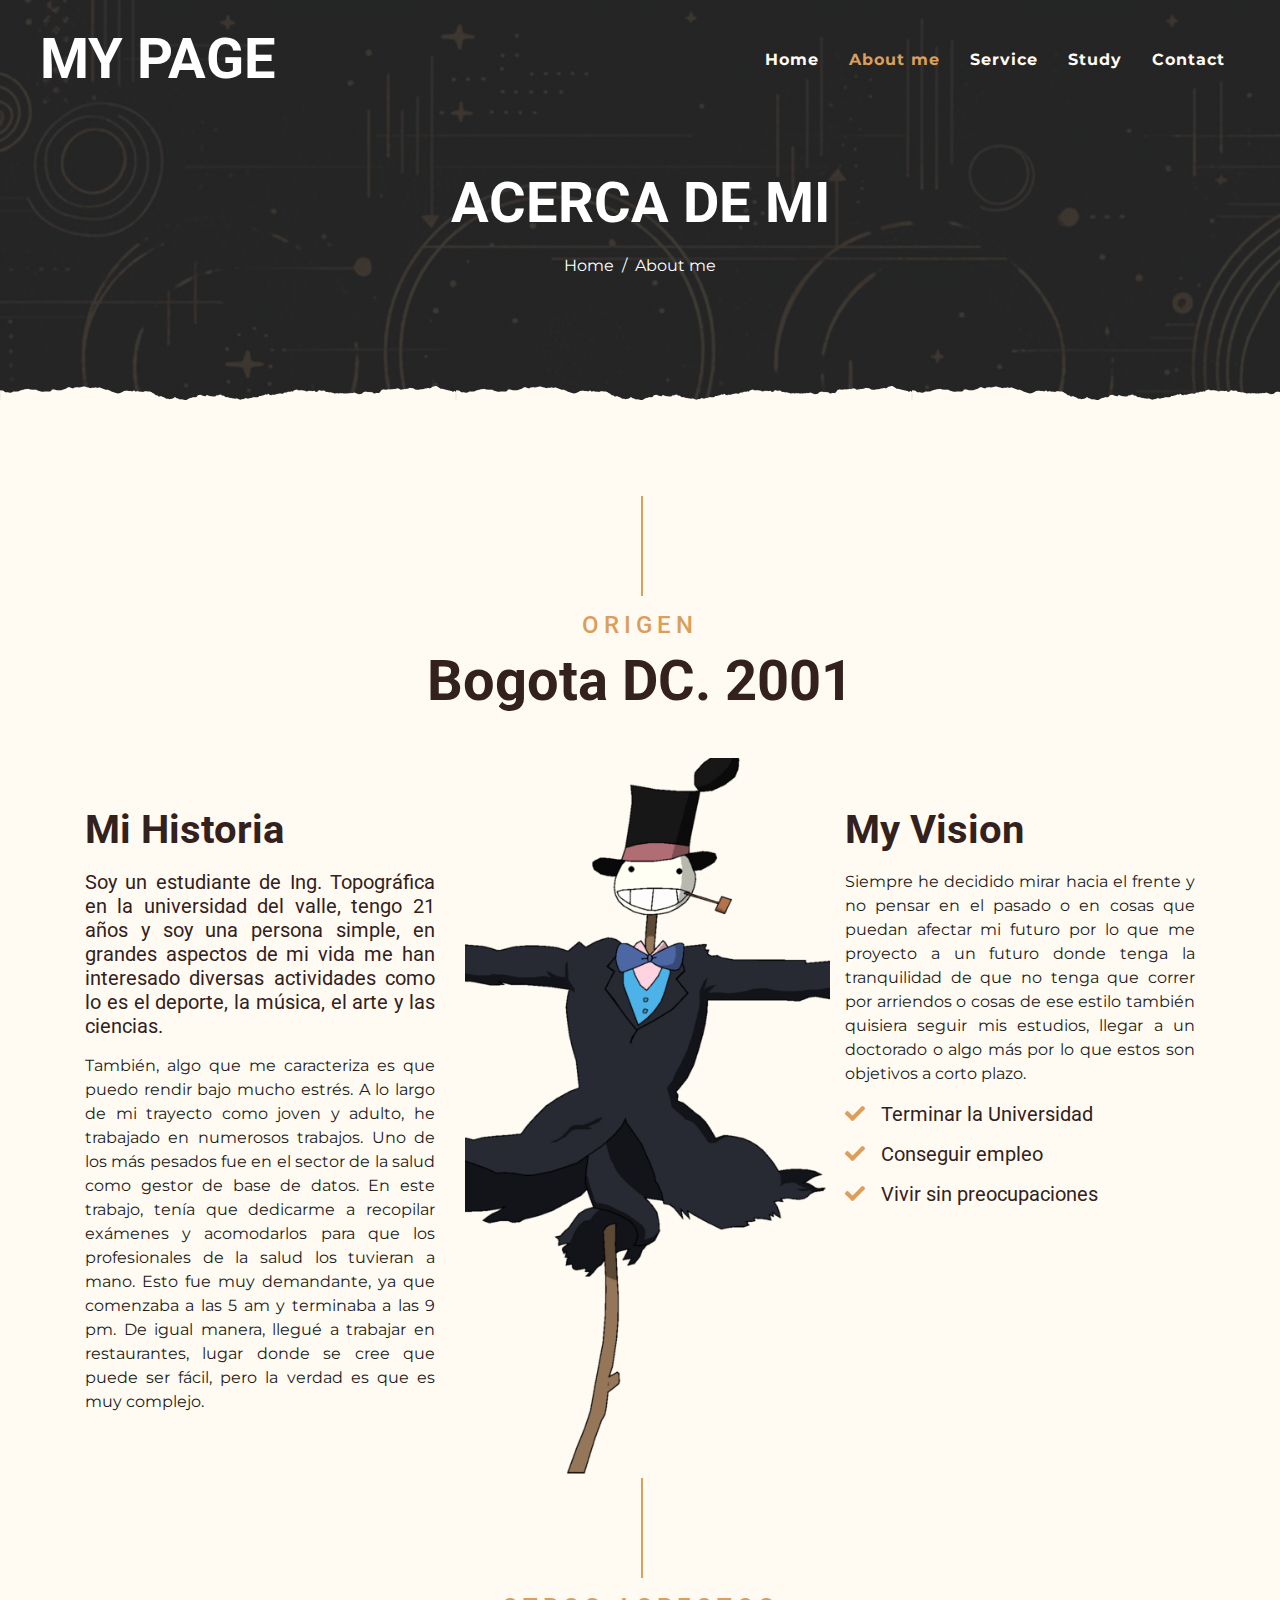
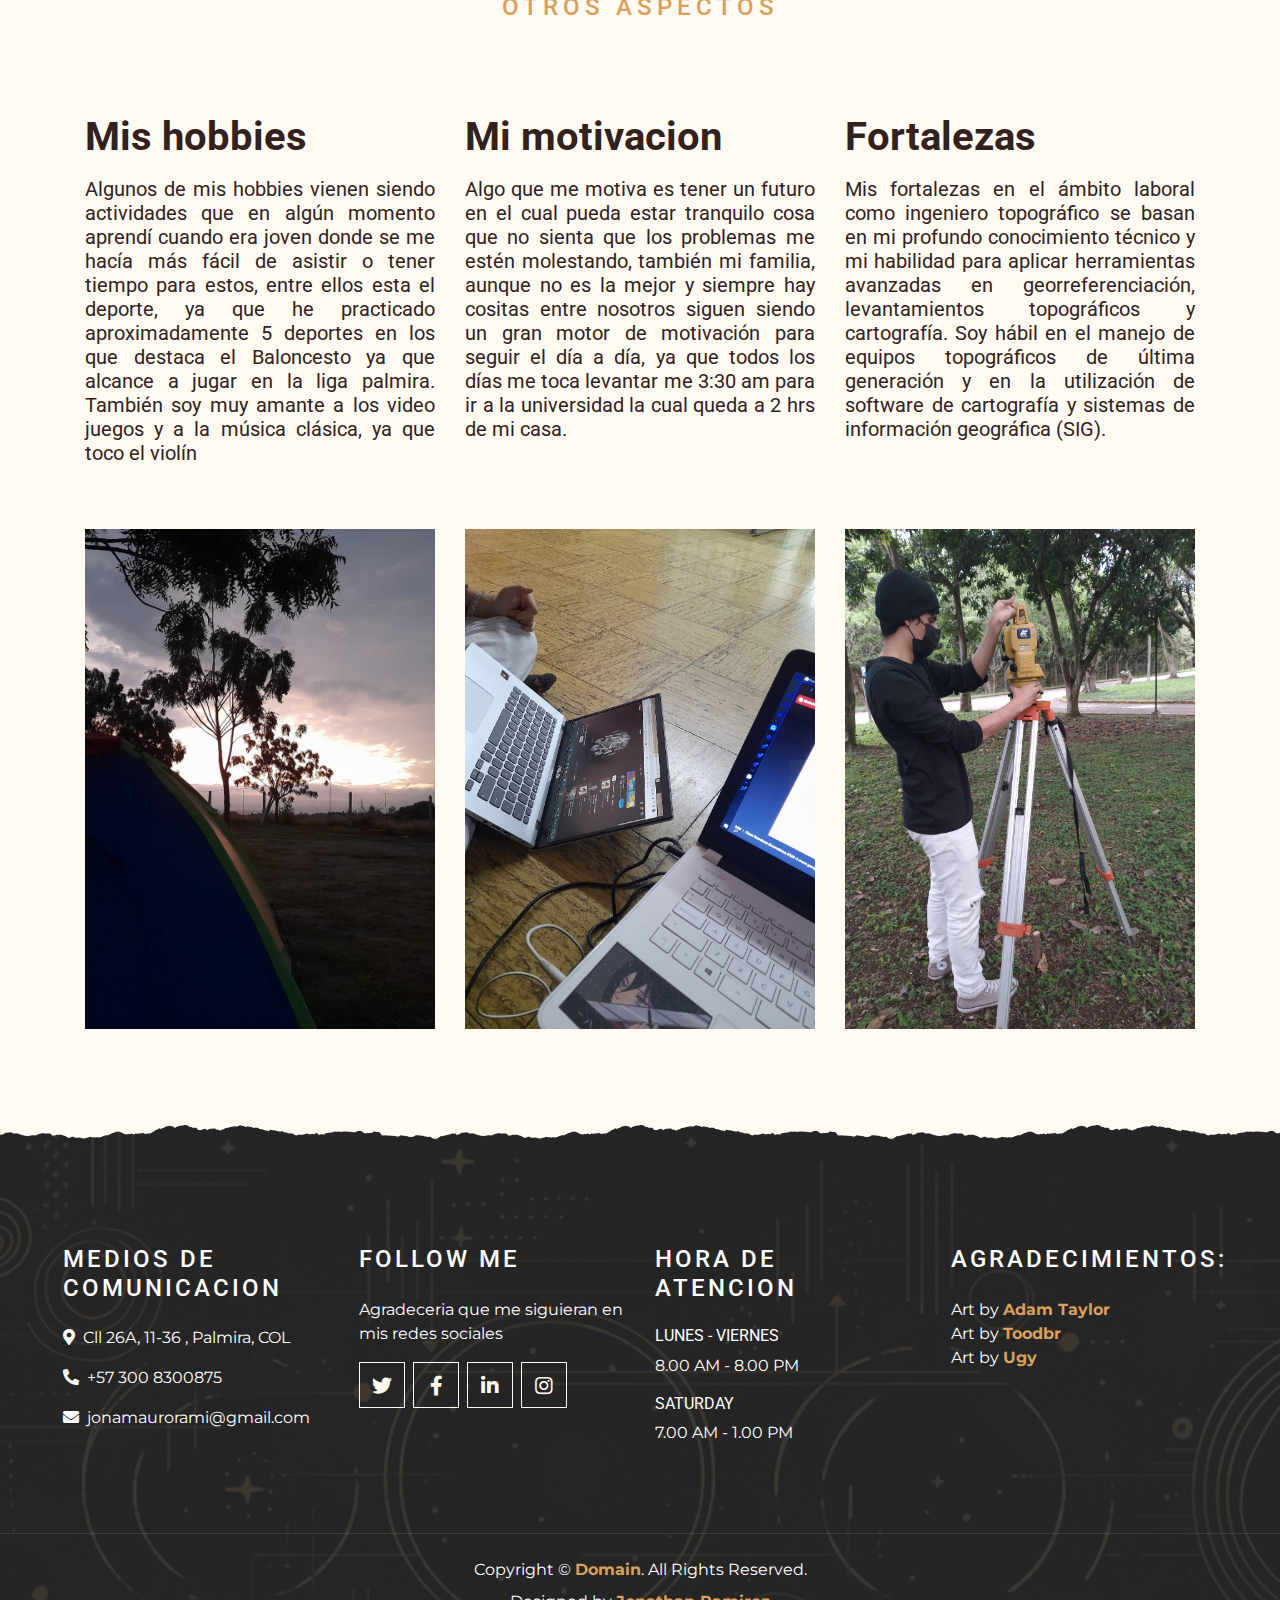
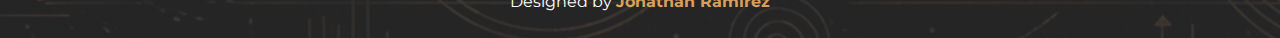
<file: Taller_1/about.html>
<!DOCTYPE html>
<html lang="en">

<head>
    <meta charset="utf-8">
    <title>My page HTML Template</title>
    <meta content="width=device-width, initial-scale=1.0" name="viewport">
    <meta content="Free Website Template" name="keywords">
    <meta content="Free Website Template" name="description">

    <!-- Favicon -->
    <link href="img/favicon.ico" rel="icon">

    <!-- Google Font -->
    <link rel="preconnect" href="https://fonts.gstatic.com">
    <link
        href="https://fonts.googleapis.com/css2?family=Montserrat:wght@200;400&family=Roboto:wght@400;500;700&display=swap"
        rel="stylesheet">

    <!-- Font Awesome -->
    <link href="https://cdnjs.cloudflare.com/ajax/libs/font-awesome/5.10.0/css/all.min.css" rel="stylesheet">

    <!-- Libraries Stylesheet -->
    <link href="lib/owlcarousel/assets/owl.carousel.min.css" rel="stylesheet">
    <link href="lib/tempusdominus/css/tempusdominus-bootstrap-4.min.css" rel="stylesheet" />

    <!-- Customized Bootstrap Stylesheet -->
    <link href="css/style.min.css" rel="stylesheet">
</head>

<body>
    <!-- Navbar Start -->
    <div class="container-fluid p-0 nav-bar">
        <nav class="navbar navbar-expand-lg bg-none navbar-dark py-3">
            <a href="index.html" class="navbar-brand px-lg-4 m-0">
                <h1 class="m-0 display-4 text-uppercase text-white">My page</h1>
            </a>
            <button type="button" class="navbar-toggler" data-toggle="collapse" data-target="#navbarCollapse">
                <span class="navbar-toggler-icon"></span>
            </button>
            <div class="collapse navbar-collapse justify-content-between" id="navbarCollapse">
                <div class="navbar-nav ml-auto p-4">
                    <a href="index.html" class="nav-item nav-link">Home</a>
                    <a href="about.html" class="nav-item nav-link active">About me</a>
                    <a href="service.html" class="nav-item nav-link">Service</a>
                    <a href="menu.html" class="nav-item nav-link">Study</a>
                    <a href="contact.html" class="nav-item nav-link">Contact</a>
                </div>
            </div>
        </nav>
    </div>
    <!-- Navbar End -->


    <!-- Page Header Start -->
    <div class="container-fluid page-header mb-5 position-relative overlay-bottom">
        <div class="d-flex flex-column align-items-center justify-content-center pt-0 pt-lg-5"
            style="min-height: 400px">
            <h1 class="display-4 mb-3 mt-0 mt-lg-5 text-white text-uppercase">Acerca de mi</h1>
            <div class="d-inline-flex mb-lg-5">
                <p class="m-0 text-white"><a class="text-white" href="index.html">Home</a></p>
                <p class="m-0 text-white px-2">/</p>
                <p class="m-0 text-white">About me</p>
            </div>
        </div>
    </div>
    <!-- Page Header End -->


    <!-- About Start -->
    <div class="container-fluid py-5">
        <div class="container">
            <div class="section-title">
                <h4 class="text-primary text-uppercase" style="letter-spacing: 5px;">Origen</h4>
                <h1 class="display-4">Bogota DC. 2001</h1>
            </div>
            <div align="justify" class="row">
                <div class="col-lg-4 py-0 py-lg-5">
                    <h1 class="mb-3">Mi Historia</h1>
                    <h5 class="mb-3">Soy un estudiante de Ing. Topográfica en la universidad del valle, tengo 21 años y
                        soy una persona simple, en grandes aspectos de mi vida me han interesado diversas actividades
                        como lo es el deporte, la música, el arte y las
                        ciencias. </h5>
                    <p>También, algo que me caracteriza es que puedo rendir bajo mucho estrés. A lo largo de mi trayecto
                        como joven y adulto, he trabajado en numerosos trabajos. Uno de los más pesados fue en el sector
                        de la salud como gestor de base de datos.
                        En este trabajo, tenía que dedicarme a recopilar exámenes y acomodarlos para que los
                        profesionales de la salud los tuvieran a mano. Esto fue muy demandante, ya que comenzaba a las 5
                        am y terminaba a las 9 pm. De igual manera, llegué a trabajar
                        en restaurantes, lugar donde se cree que puede ser fácil, pero la verdad es que es muy complejo.
                    </p>
                </div>
                <div class="col-lg-4 py-5 py-lg-0" style="min-height: 500px; min-width: 350px; max-width: 500px;">
                    <div class="position-absolute h-100 w-200">
                        <img class="position-relative w-100 h-100" src="img/center.png" style="object-fit: cover;">
                    </div>
                </div>
                <div class="col-lg-4 py-0 py-lg-5">
                    <h1 class="mb-3">My Vision</h1>
                    <p>Siempre he decidido mirar hacia el frente y no pensar en el pasado o en cosas que puedan afectar
                        mi futuro por lo que me proyecto a un futuro donde tenga la tranquilidad de que no tenga que
                        correr por arriendos o cosas de ese estilo también
                        quisiera seguir mis estudios, llegar a un doctorado o algo más por lo que estos son objetivos a
                        corto plazo. </p>
                    <h5 class="mb-3"><i class="fa fa-check text-primary mr-3"></i>Terminar la Universidad</h5>
                    <h5 class="mb-3"><i class="fa fa-check text-primary mr-3"></i>Conseguir empleo</h5>
                    <h5 class="mb-3"><i class="fa fa-check text-primary mr-3"></i>Vivir sin preocupaciones</h5>
                </div>
                <div class="container">
                    <div class="section-title">
                        <h4 class="text-primary text-uppercase" style="letter-spacing: 5px;">Otros aspectos</h4>
                    </div>
                    <div class="row">
                        <div class="col-lg-4 py-0 py-lg-5">
                            <h1 class="mb-3">Mis hobbies</h1>
                            <h5 class="mb-3">Algunos de mis hobbies vienen siendo actividades que en algún momento
                                aprendí cuando era joven donde se me hacía más fácil de asistir o tener tiempo para
                                estos, entre ellos esta el deporte, ya que he practicado aproximadamente 5
                                deportes en los que destaca el Baloncesto ya que alcance a jugar en la liga palmira.
                                También soy muy amante a los video juegos y a la música clásica, ya que toco el violín
                            </h5>

                        </div>
                        <div class="col-lg-4 py-0 py-lg-5">
                            <h1 class="mb-3">Mi motivacion</h1>
                            <h5>Algo que me motiva es tener un futuro en el cual pueda estar tranquilo cosa que no
                                sienta que los problemas me estén molestando, también mi familia, aunque no es la mejor
                                y siempre hay cositas entre nosotros siguen siendo un gran motor de motivación
                                para seguir el día a día, ya que todos los días me toca levantar me 3:30 am para ir a la
                                universidad la cual queda a 2 hrs de mi casa. </h5>
                        </div>
                        <div class="col-lg-4 py-0 py-lg-5">
                            <h1 class="mb-3">Fortalezas</h1>
                            <h5 class="mb-3">Mis fortalezas en el ámbito laboral como ingeniero topográfico se basan en
                                mi profundo conocimiento técnico y mi habilidad para aplicar herramientas avanzadas en
                                georreferenciación, levantamientos topográficos y cartografía.
                                Soy hábil en el manejo de equipos topográficos de última generación y en la utilización
                                de software de cartografía y sistemas de información geográfica (SIG). </h5>
                            <p> </p>
                        </div>
                        <div class="col-lg-4 py-5 py-lg-0" style="min-height: 500px;">
                            <div class="position-relative h-100">
                                <img class="position-absolute w-100 h-100" src="img/Buf1.jpg"
                                    style="object-fit: cover;">
                            </div>
                        </div>
                        <div class="col-lg-4 py-5 py-lg-0" style="min-height: 500px;">
                            <div class="position-relative h-100">
                                <img class="position-absolute w-100 h-100" src="img/Buf3.jpg"
                                    style="object-fit: cover;">
                            </div>
                        </div>
                        <div class="col-lg-4 py-5 py-lg-0" style="min-height: 500px;">
                            <div class="position-relative h-100">
                                <img class="position-absolute w-100 h-100" src="img/Buf4.jpg"
                                    style="object-fit: cover;">
                            </div>
                        </div>
                    </div>
                </div>
            </div>
        </div>
    </div>
    <!-- About End -->


    <!-- Footer Start -->
    <div class="container-fluid footer text-white mt-5 pt-5 px-0 position-relative overlay-top">
        <div class="row mx-0 pt-5 px-sm-3 px-lg-5 mt-4">
            <div class="col-lg-3 col-md-6 mb-5">
                <h4 class="text-white text-uppercase mb-4" style="letter-spacing: 3px;">Medios de comunicacion</h4>
                <p><i class="fa fa-map-marker-alt mr-2"></i>Cll 26A, 11-36 , Palmira, COL</p>
                <p><i class="fa fa-phone-alt mr-2"></i>+57 300 8300875</p>
                <p class="m-0"><i class="fa fa-envelope mr-2"></i>jonamaurorami@gmail.com</p>
            </div>
            <div class="col-lg-3 col-md-6 mb-5">
                <h4 class="text-white text-uppercase mb-4" style="letter-spacing: 3px;">Follow me</h4>
                <palign="justify">Agradeceria que me siguieran en mis redes sociales</p>
                    <div class="d-flex justify-content-start">
                        <a class="btn btn-lg btn-outline-light btn-lg-square mr-2" href="#"><i
                                class="fab fa-twitter"></i></a>
                        <a class="btn btn-lg btn-outline-light btn-lg-square mr-2" href="#"><i
                                class="fab fa-facebook-f"></i></a>
                        <a class="btn btn-lg btn-outline-light btn-lg-square mr-2" href="#"><i
                                class="fab fa-linkedin-in"></i></a>
                        <a class="btn btn-lg btn-outline-light btn-lg-square" href="#"><i
                                class="fab fa-instagram"></i></a>
                    </div>
            </div>
            <div class="col-lg-3 col-md-6 mb-5">
                <h4 class="text-white text-uppercase mb-4" style="letter-spacing: 3px;">Hora de atencion</h4>
                <div>
                    <h6 class="text-white text-uppercase">Lunes - Viernes</h6>
                    <p>8.00 AM - 8.00 PM</p>
                    <h6 class="text-white text-uppercase">Saturday</h6>
                    <p>7.00 AM - 1.00 PM</p>
                </div>
            </div>
            <div class="col-lg-3 col-md-6 mb-5">
                <h4 class="text-white text-uppercase mb-4" style="letter-spacing: 3px;">Agradecimientos:</h4>
                <p class="m-0 text-white">Art by <a class="font-weight-bold"
                        href="https://www.instagram.com/theadamtaylor/">Adam Taylor</a></p>
                <p class="m-0 text-white">Art by <a class="font-weight-bold"
                        href="https://co.pinterest.com/toondeath24/_saved/">Toodbr</a></p>
                <p class="m-0 text-white">Art by <a class="font-weight-bold"
                        href="https://co.pinterest.com/ugy96192/_created/">Ugy</a></p>
                <div class="w-100">
                </div>
            </div>
        </div>
        <div class="container-fluid text-center text-white border-top mt-4 py-4 px-sm-3 px-md-5"
            style="border-color: rgba(256, 256, 256, .1) !important;">
            <p class="mb-2 text-white">Copyright &copy; <a class="font-weight-bold" href="#">Domain</a>. All Rights
                Reserved.</a></p>
            <p class="m-0 text-white">Designed by <a class="font-weight-bold"
                    href="https://github.com/Reiken117">Jonathan Ramirez</a></p>
        </div>
    </div>
    <!-- Footer End -->


    <!-- Back to Top -->
    <a href="#" class="btn btn-lg btn-primary btn-lg-square back-to-top"><i class="fa fa-angle-double-up"></i></a>


    <!-- JavaScript Libraries -->
    <script src="https://code.jquery.com/jquery-3.4.1.min.js"></script>
    <script src="https://stackpath.bootstrapcdn.com/bootstrap/4.4.1/js/bootstrap.bundle.min.js"></script>
    <script src="lib/easing/easing.min.js"></script>
    <script src="lib/waypoints/waypoints.min.js"></script>
    <script src="lib/owlcarousel/owl.carousel.min.js"></script>
    <script src="lib/tempusdominus/js/moment.min.js"></script>
    <script src="lib/tempusdominus/js/moment-timezone.min.js"></script>
    <script src="lib/tempusdominus/js/tempusdominus-bootstrap-4.min.js"></script>

    <!-- Contact Javascript File -->
    <script src="mail/jqBootstrapValidation.min.js"></script>
    <script src="mail/contact.js"></script>

    <!-- Template Javascript -->
    <script src="js/main.js"></script>
</body>

</html>
</file>
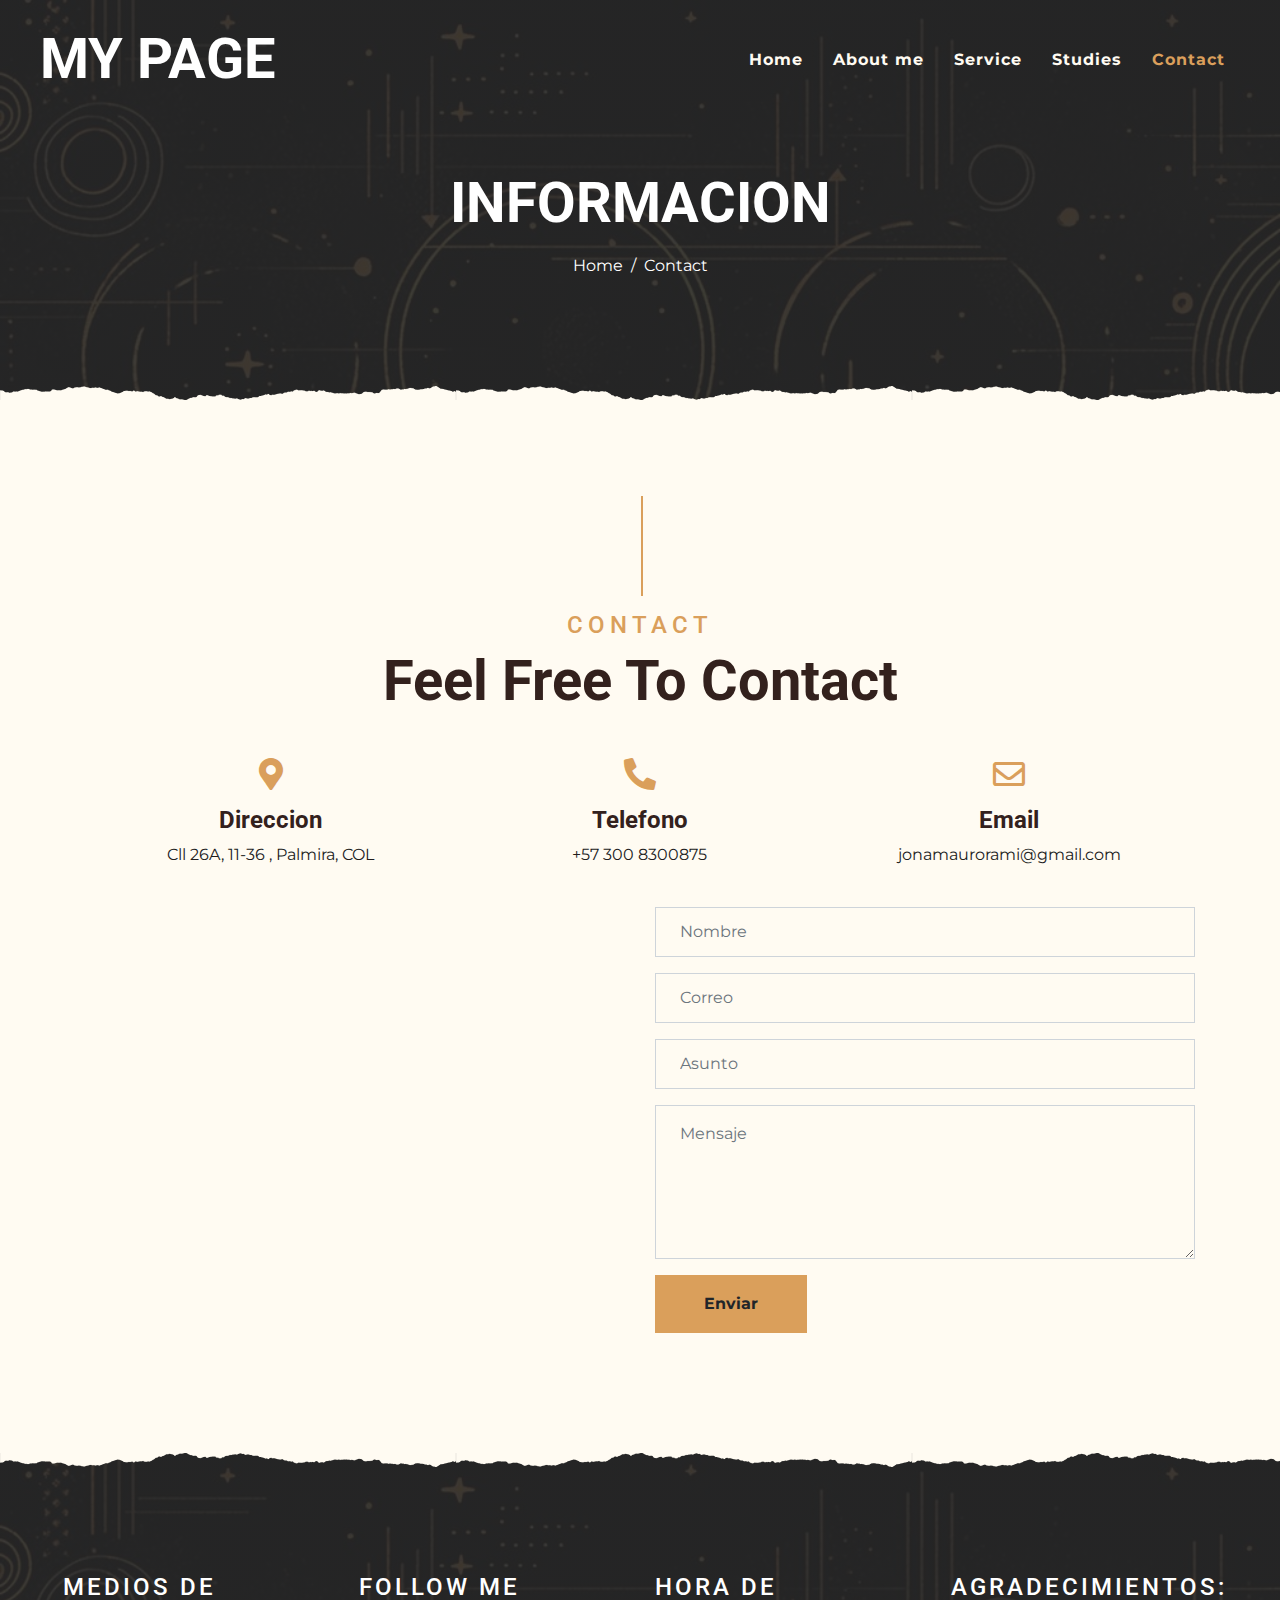
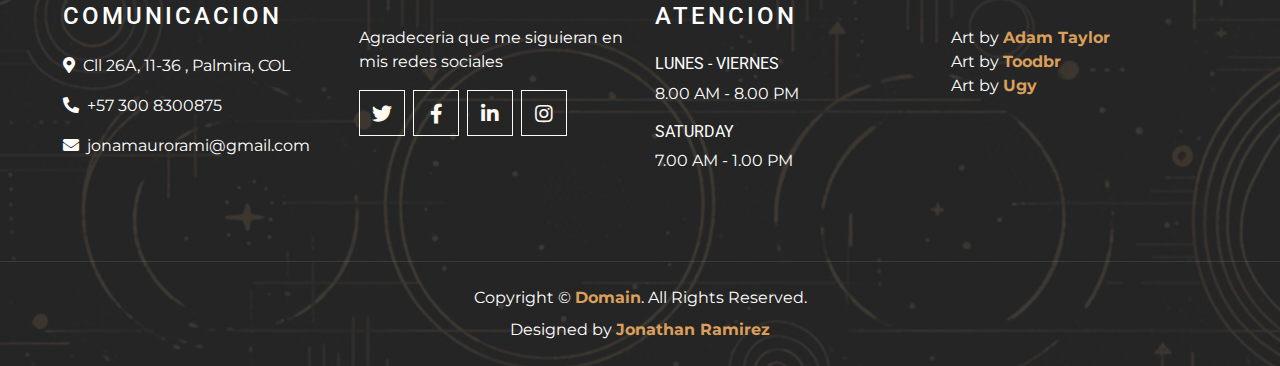
<file: Taller_1/contact.html>
<!DOCTYPE html>
<html lang="en">

<head>
    <meta charset="utf-8">
    <title>My page HTML Template</title>
    <meta content="width=device-width, initial-scale=1.0" name="viewport">
    <meta content="Free Website Template" name="keywords">
    <meta content="Free Website Template" name="description">

    <!-- Favicon -->
    <link href="img/favicon.ico" rel="icon">

    <!-- Google Font -->
    <link rel="preconnect" href="https://fonts.gstatic.com">
    <link href="https://fonts.googleapis.com/css2?family=Montserrat:wght@200;400&family=Roboto:wght@400;500;700&display=swap" rel="stylesheet"> 

    <!-- Font Awesome -->
    <link href="https://cdnjs.cloudflare.com/ajax/libs/font-awesome/5.10.0/css/all.min.css" rel="stylesheet">

    <!-- Libraries Stylesheet -->
    <link href="lib/owlcarousel/assets/owl.carousel.min.css" rel="stylesheet">
    <link href="lib/tempusdominus/css/tempusdominus-bootstrap-4.min.css" rel="stylesheet" />

    <!-- Customized Bootstrap Stylesheet -->
    <link href="css/style.min.css" rel="stylesheet">
</head>

<body>
    <!-- Navbar Start -->
    <div class="container-fluid p-0 nav-bar">
        <nav class="navbar navbar-expand-lg bg-none navbar-dark py-3">
            <a href="index.html" class="navbar-brand px-lg-4 m-0">
                <h1 class="m-0 display-4 text-uppercase text-white">My page</h1>
            </a>
            <button type="button" class="navbar-toggler" data-toggle="collapse" data-target="#navbarCollapse">
                <span class="navbar-toggler-icon"></span>
            </button>
            <div class="collapse navbar-collapse justify-content-between" id="navbarCollapse">
                <div class="navbar-nav ml-auto p-4">
                    <a href="index.html" class="nav-item nav-link">Home</a>
                    <a href="about.html" class="nav-item nav-link">About me</a>
                    <a href="service.html" class="nav-item nav-link">Service</a>
                    <a href="menu.html" class="nav-item nav-link">Studies</a>
                    <a href="contact.html" class="nav-item nav-link active">Contact</a>
                </div>
            </div>
        </nav>
    </div>
    <!-- Navbar End -->


    <!-- Page Header Start -->
    <div class="container-fluid page-header mb-5 position-relative overlay-bottom">
        <div class="d-flex flex-column align-items-center justify-content-center pt-0 pt-lg-5" style="min-height: 400px">
            <h1 class="display-4 mb-3 mt-0 mt-lg-5 text-white text-uppercase">Informacion</h1>
            <div class="d-inline-flex mb-lg-5">
                <p class="m-0 text-white"><a class="text-white" href="index.html">Home</a></p>
                <p class="m-0 text-white px-2">/</p>
                <p class="m-0 text-white">Contact</p>
            </div>
        </div>
    </div>
    <!-- Page Header End -->


    <!-- Contact Start -->
    <div class="container-fluid pt-5">
        <div class="container">
            <div class="section-title">
                <h4 class="text-primary text-uppercase" style="letter-spacing: 5px;">Contact</h4>
                <h1 class="display-4">Feel Free To Contact</h1>
            </div>
            <div class="row px-3 pb-2">
                <div class="col-sm-4 text-center mb-3">
                    <i class="fa fa-2x fa-map-marker-alt mb-3 text-primary"></i>
                    <h4 class="font-weight-bold">Direccion</h4>
                    <p>Cll 26A, 11-36 , Palmira, COL</p>
                </div>
                <div class="col-sm-4 text-center mb-3">
                    <i class="fa fa-2x fa-phone-alt mb-3 text-primary"></i>
                    <h4 class="font-weight-bold">Telefono</h4>
                    <p>+57 300 8300875</p>
                </div>
                <div class="col-sm-4 text-center mb-3">
                    <i class="far fa-2x fa-envelope mb-3 text-primary"></i>
                    <h4 class="font-weight-bold">Email</h4>
                    <p>jonamaurorami@gmail.com</p>
                </div>
            </div>
            <div class="row">
                <div class="col-md-6 pb-5">
                    <iframe style="width: 100%; height: 443px;"
                    src="https://www.google.com/maps/embed?pb=!1m18!1m12!1m3!1d3982.331808921455!2d-76.30230898868258!3d3.510498150808775!2m3!1f0!2f0!3f0!3m2!1i1024!2i768!4f13.1!3m3!1m2!1s0x8e3a05198956036b%3A0x5f9053b85b3ce9b5!2sCra.%2026a%20Nte.%20%2311-36%2C%20Palmira%2C%20Valle%20del%20Cauca!5e0!3m2!1ses!2sco!4v1697487323299!5m2!1ses!2sco"                        frameborder="0" style="border:0;" allowfullscreen="" aria-hidden="false" tabindex="0"></iframe>
                </div>
                <div class="col-md-6 pb-5">
                    <div class="contact-form">
                        <div id="success"></div>
                        <form name="sentMessage" id="contactForm" novalidate="novalidate">
                            <div class="control-group">
                                <input type="text" class="form-control bg-transparent p-4" id="name" placeholder="Nombre"
                                    required="required" data-validation-required-message="Please enter your name" />
                                <p class="help-block text-danger"></p>
                            </div>
                            <div class="control-group">
                                <input type="email" class="form-control bg-transparent p-4" id="email" placeholder="Correo"
                                    required="required" data-validation-required-message="Please enter your email" />
                                <p class="help-block text-danger"></p>
                            </div>
                            <div class="control-group">
                                <input type="text" class="form-control bg-transparent p-4" id="subject" placeholder="Asunto"
                                    required="required" data-validation-required-message="Please enter a subject" />
                                <p class="help-block text-danger"></p>
                            </div>
                            <div class="control-group">
                                <textarea class="form-control bg-transparent py-3 px-4" rows="5" id="message" placeholder="Mensaje"
                                    required="required"
                                    data-validation-required-message="Please enter your message"></textarea>
                                <p class="help-block text-danger"></p>
                            </div>
                            <div>
                                <button class="btn btn-primary font-weight-bold py-3 px-5" type="submit" id="sendMessageButton">Enviar
                                    </button>
                            </div>
                        </form>
                    </div>
                </div>
            </div>
        </div>
    </div>
    <!-- Contact End -->


       <!-- Footer Start -->
       <div class="container-fluid footer text-white mt-5 pt-5 px-0 position-relative overlay-top">
        <div class="row mx-0 pt-5 px-sm-3 px-lg-5 mt-4">
            <div class="col-lg-3 col-md-6 mb-5">
                <h4 class="text-white text-uppercase mb-4" style="letter-spacing: 3px;">Medios de comunicacion</h4>
                <p><i class="fa fa-map-marker-alt mr-2"></i>Cll 26A, 11-36 , Palmira, COL</p>
                <p><i class="fa fa-phone-alt mr-2"></i>+57 300 8300875</p>
                <p class="m-0"><i class="fa fa-envelope mr-2"></i>jonamaurorami@gmail.com</p>
            </div>
            <div class="col-lg-3 col-md-6 mb-5">
                <h4 class="text-white text-uppercase mb-4" style="letter-spacing: 3px;">Follow me</h4>
                <palign="justify" >Agradeceria que me siguieran en mis redes sociales</p>
                <div class="d-flex justify-content-start">
                    <a class="btn btn-lg btn-outline-light btn-lg-square mr-2" href="#"><i class="fab fa-twitter"></i></a>
                    <a class="btn btn-lg btn-outline-light btn-lg-square mr-2" href="#"><i class="fab fa-facebook-f"></i></a>
                    <a class="btn btn-lg btn-outline-light btn-lg-square mr-2" href="#"><i class="fab fa-linkedin-in"></i></a>
                    <a class="btn btn-lg btn-outline-light btn-lg-square" href="#"><i class="fab fa-instagram"></i></a>
                </div>
            </div>
            <div class="col-lg-3 col-md-6 mb-5">
                <h4 class="text-white text-uppercase mb-4" style="letter-spacing: 3px;">Hora de atencion</h4>
                <div>
                    <h6 class="text-white text-uppercase">Lunes - Viernes</h6>
                    <p>8.00 AM - 8.00 PM</p>
                    <h6 class="text-white text-uppercase">Saturday</h6>
                    <p>7.00 AM - 1.00 PM</p>
                </div>
            </div>
            <div class="col-lg-3 col-md-6 mb-5">
                <h4 class="text-white text-uppercase mb-4" style="letter-spacing: 3px;">Agradecimientos:</h4>
                <p class="m-0 text-white">Art by <a class="font-weight-bold" href="https://www.instagram.com/theadamtaylor/">Adam Taylor</a></p>
                <p class="m-0 text-white">Art by <a class="font-weight-bold" href="https://co.pinterest.com/toondeath24/_saved/">Toodbr</a></p>
                <p class="m-0 text-white">Art by <a class="font-weight-bold" href="https://co.pinterest.com/ugy96192/_created/">Ugy</a></p>
                <div class="w-100">
                </div>
            </div>
        </div>
        <div class="container-fluid text-center text-white border-top mt-4 py-4 px-sm-3 px-md-5" style="border-color: rgba(256, 256, 256, .1) !important;">
            <p class="mb-2 text-white">Copyright &copy; <a class="font-weight-bold" href="#">Domain</a>. All Rights Reserved.</a></p>
            <p class="m-0 text-white">Designed by <a class="font-weight-bold" href="https://github.com/Reiken117">Jonathan Ramirez</a></p>
        </div>
    </div>
    <!-- Footer End -->


    <!-- Back to Top -->
    <a href="#" class="btn btn-lg btn-primary btn-lg-square back-to-top"><i class="fa fa-angle-double-up"></i></a>


    <!-- JavaScript Libraries -->
    <script src="https://code.jquery.com/jquery-3.4.1.min.js"></script>
    <script src="https://stackpath.bootstrapcdn.com/bootstrap/4.4.1/js/bootstrap.bundle.min.js"></script>
    <script src="lib/easing/easing.min.js"></script>
    <script src="lib/waypoints/waypoints.min.js"></script>
    <script src="lib/owlcarousel/owl.carousel.min.js"></script>
    <script src="lib/tempusdominus/js/moment.min.js"></script>
    <script src="lib/tempusdominus/js/moment-timezone.min.js"></script>
    <script src="lib/tempusdominus/js/tempusdominus-bootstrap-4.min.js"></script>

    <!-- Contact Javascript File -->
    <script src="mail/jqBootstrapValidation.min.js"></script>
    <script src="mail/contact.js"></script>

    <!-- Template Javascript -->
    <script src="js/main.js"></script>
</body>

</html>
</file>
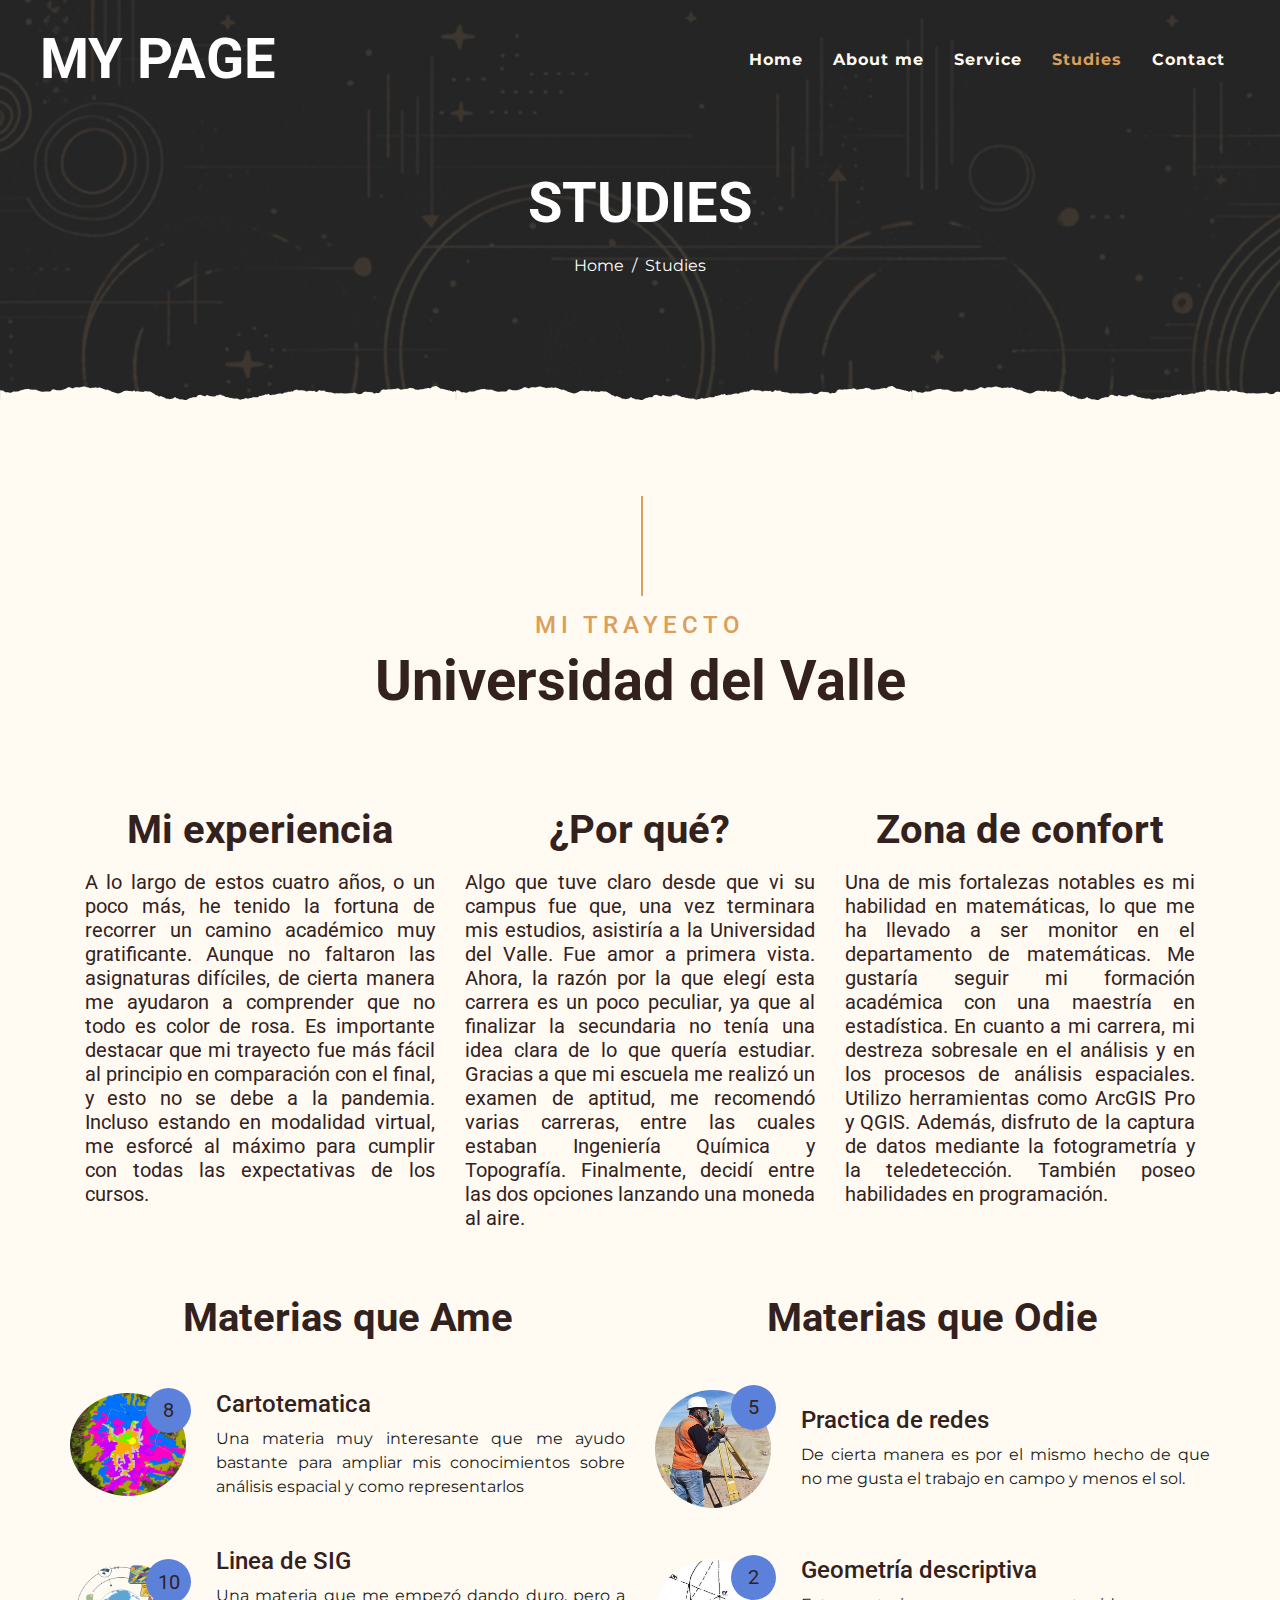
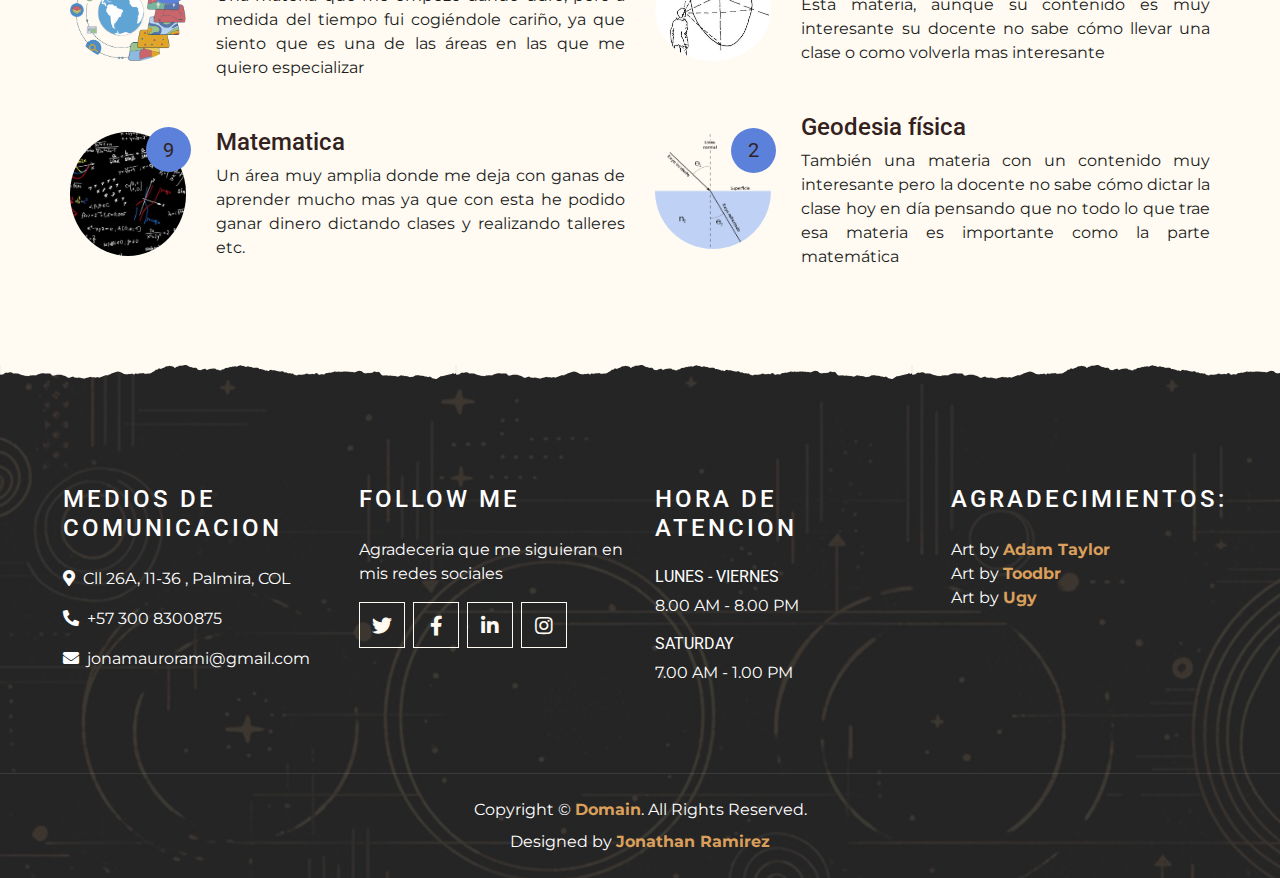
<file: Taller_1/menu.html>
<!DOCTYPE html>
<html lang="en">

<head>
    <meta charset="utf-8">
    <title>My page HTML Template</title>
    <meta content="width=device-width, initial-scale=1.0" name="viewport">
    <meta content="Free Website Template" name="keywords">
    <meta content="Free Website Template" name="description">

    <!-- Favicon -->
    <link href="img/favicon.ico" rel="icon">

    <!-- Google Font -->
    <link rel="preconnect" href="https://fonts.gstatic.com">
    <link
        href="https://fonts.googleapis.com/css2?family=Montserrat:wght@200;400&family=Roboto:wght@400;500;700&display=swap"
        rel="stylesheet">

    <!-- Font Awesome -->
    <link href="https://cdnjs.cloudflare.com/ajax/libs/font-awesome/5.10.0/css/all.min.css" rel="stylesheet">

    <!-- Libraries Stylesheet -->
    <link href="lib/owlcarousel/assets/owl.carousel.min.css" rel="stylesheet">
    <link href="lib/tempusdominus/css/tempusdominus-bootstrap-4.min.css" rel="stylesheet" />

    <!-- Customized Bootstrap Stylesheet -->
    <link href="css/style.min.css" rel="stylesheet">
</head>

<body>
    <!-- Navbar Start -->
    <div class="container-fluid p-0 nav-bar">
        <nav class="navbar navbar-expand-lg bg-none navbar-dark py-3">
            <a href="index.html" class="navbar-brand px-lg-4 m-0">
                <h1 class="m-0 display-4 text-uppercase text-white">My page</h1>
            </a>
            <button type="button" class="navbar-toggler" data-toggle="collapse" data-target="#navbarCollapse">
                <span class="navbar-toggler-icon"></span>
            </button>
            <div class="collapse navbar-collapse justify-content-between" id="navbarCollapse">
                <div class="navbar-nav ml-auto p-4">
                    <a href="index.html" class="nav-item nav-link">Home</a>
                    <a href="about.html" class="nav-item nav-link">About me</a>
                    <a href="service.html" class="nav-item nav-link">Service</a>
                    <a href="menu.html" class="nav-item nav-link active">Studies</a>
                    <a href="contact.html" class="nav-item nav-link">Contact</a>
                </div>
            </div>
        </nav>
    </div>
    <!-- Navbar End -->


    <!-- Page Header Start -->
    <div class="container-fluid page-header mb-5 position-relative overlay-bottom">
        <div class="d-flex flex-column align-items-center justify-content-center pt-0 pt-lg-5"
            style="min-height: 400px">
            <h1 class="display-4 mb-3 mt-0 mt-lg-5 text-white text-uppercase">Studies</h1>
            <div class="d-inline-flex mb-lg-5">
                <p class="m-0 text-white"><a class="text-white" href="index.html">Home</a></p>
                <p class="m-0 text-white px-2">/</p>
                <p class="m-0 text-white">Studies</p>
            </div>
        </div>
    </div>
    <!-- Page Header End -->


    <!-- Menu Start -->
    <div class="container-fluid pt-5">
        <div class="container">
            <div class="section-title">
                <h4 class="text-primary text-uppercase" style="letter-spacing: 5px;">Mi Trayecto</h4>
                <h1 class="display-4">Universidad del Valle </h1>
            </div>
            <div class="row">
                <div class="col-lg-4 py-0 py-lg-5">
                    <h1 align="center" class="mb-3">Mi experiencia</h1>
                    <h5 align="justify"> A lo largo de estos cuatro años, o un poco más, he tenido la fortuna de
                        recorrer un camino académico muy gratificante. Aunque no faltaron las asignaturas difíciles, de
                        cierta manera me ayudaron a comprender que no todo es color de rosa.
                        Es importante destacar que mi trayecto fue más fácil al principio en comparación con el final, y
                        esto no se debe a la pandemia. Incluso estando en modalidad virtual, me esforcé al máximo para
                        cumplir con todas las expectativas de los cursos. </h5>
                </div>
                <div class="col-lg-4 py-0 py-lg-5">
                    <h1 align="center" class="mb-3">¿Por qué?</h1>
                    <h5 align="justify" class="mb-3">
                        Algo que tuve claro desde que vi su campus fue que, una vez terminara mis estudios, asistiría a
                        la Universidad del Valle. Fue amor a primera vista. Ahora, la razón por la que elegí esta
                        carrera es un poco peculiar, ya que al finalizar la secundaria no
                        tenía una idea clara de lo que quería estudiar. Gracias a que mi escuela me realizó un examen de
                        aptitud, me recomendó varias carreras, entre las cuales estaban Ingeniería Química y Topografía.
                        Finalmente, decidí entre las dos opciones lanzando una moneda al aire. </h5>
                    <p> </p>
                </div>
                <div class="col-lg-4 py-0 py-lg-5">
                    <h1 align="center" class="mb-3">Zona de confort</h1>
                    <h5 align="justify" class="mb-3">Una de mis fortalezas notables es mi habilidad en matemáticas, lo
                        que me ha llevado a ser monitor en el departamento de matemáticas. Me gustaría seguir mi
                        formación académica con una maestría en estadística. En cuanto a mi carrera, mi destreza
                        sobresale en el análisis y en los procesos de análisis espaciales. Utilizo herramientas como
                        ArcGIS Pro y QGIS. Además, disfruto de la captura de datos mediante la fotogrametría y la
                        teledetección. También poseo habilidades en programación.</h5>

                </div>
                <div class="row">
                    <div class="col-lg-6">
                        <h1 align="center" class="mb-5">Materias que Ame</h1>
                        <div class="row align-items-center mb-5">
                            <div class="col-4 col-sm-3">
                                <img class="w-100 rounded-circle mb-3 mb-sm-0" src="img/bubble4.jpg" alt="">
                                <h5 class="menu-price">8</h5>
                            </div>
                            <div class="col-8 col-sm-9">
                                <h4>Cartotematica</h4>
                                <p align="justify" class="m-0">Una materia muy interesante que me ayudo bastante para
                                    ampliar mis conocimientos sobre análisis espacial y como representarlos </p>
                            </div>
                        </div>
                        <div class="row align-items-center mb-5">
                            <div class="col-4 col-sm-3">
                                <img class="w-100 rounded-circle mb-3 mb-sm-0" src="img/bubble5.jpg" alt="">
                                <h5 class="menu-price">10</h5>
                            </div>
                            <div class="col-8 col-sm-9">
                                <h4>Linea de SIG</h4>
                                <p align="justify" class="m-0">Una materia que me empezó dando duro, pero a medida del
                                    tiempo fui cogiéndole cariño, ya que siento que es una de las áreas en las que me
                                    quiero especializar</p>
                            </div>
                        </div>
                        <div class="row align-items-center mb-5">
                            <div class="col-4 col-sm-3">
                                <img class="w-100 rounded-circle mb-3 mb-sm-0" src="img/Bubble6.jpg" alt="">
                                <h5 class="menu-price">9</h5>
                            </div>
                            <div class="col-8 col-sm-9">
                                <h4>Matematica</h4>
                                <p align="justify" class="m-0">Un área muy amplia donde me deja con ganas de aprender
                                    mucho mas ya que con esta he podido ganar dinero dictando clases y realizando
                                    talleres etc. </p>
                            </div>
                        </div>
                    </div>
                    <div class="col-lg-6">
                        <h1 align="center" class="mb-5">Materias que Odie</h1>
                        <div class="row align-items-center mb-5">
                            <div class="col-4 col-sm-3">
                                <img class="w-100 rounded-circle mb-3 mb-sm-0" src="img/bubble1.jpg" ">
                            <h5 class=" menu-price">5</h5>
                            </div>
                            <div class="col-8 col-sm-9">
                                <h4>Practica de redes</h4>
                                <p align="justify" class="m-0">De cierta manera es por el mismo hecho de que no me gusta
                                    el trabajo en campo y menos el sol.</p>
                            </div>
                        </div>
                        <div class="row align-items-center mb-5">
                            <div class="col-4 col-sm-3">
                                <img class="w-100 rounded-circle mb-3 mb-sm-0" src="img/bubble3.jpg" alt="">
                                <h5 class="menu-price">2</h5>
                            </div>
                            <div class="col-8 col-sm-9">
                                <h4>Geometría descriptiva </h4>
                                <p align="justify" class="m-0">Esta materia, aunque su contenido es muy interesante su
                                    docente no sabe cómo llevar una clase o como volverla mas interesante</p>
                            </div>
                        </div>
                        <div class="row align-items-center mb-5">
                            <div class="col-4 col-sm-3">
                                <img class="w-100 rounded-circle mb-3 mb-sm-0" src="img/bubble2.png" alt="">
                                <h5 class="menu-price">2</h5>
                            </div>
                            <div class="col-8 col-sm-9">
                                <h4>Geodesia física</h4>
                                <p align="justify" class="m-0">También una materia con un contenido muy interesante pero
                                    la docente no sabe cómo dictar la clase hoy en día pensando que no todo lo
                                    que trae esa materia es importante como la parte matemática</p>
                            </div>
                        </div>
                    </div>
                </div>
            </div>
        </div>
    </div>
    <!-- Menu End -->

    <!-- Footer Start -->
    <div class="container-fluid footer text-white mt-5 pt-5 px-0 position-relative overlay-top">
        <div class="row mx-0 pt-5 px-sm-3 px-lg-5 mt-4">
            <div class="col-lg-3 col-md-6 mb-5">
                <h4 class="text-white text-uppercase mb-4" style="letter-spacing: 3px;">Medios de comunicacion</h4>
                <p><i class="fa fa-map-marker-alt mr-2"></i>Cll 26A, 11-36 , Palmira, COL</p>
                <p><i class="fa fa-phone-alt mr-2"></i>+57 300 8300875</p>
                <p class="m-0"><i class="fa fa-envelope mr-2"></i>jonamaurorami@gmail.com</p>
            </div>
            <div class="col-lg-3 col-md-6 mb-5">
                <h4 class="text-white text-uppercase mb-4" style="letter-spacing: 3px;">Follow me</h4>
                <palign="justify">Agradeceria que me siguieran en mis redes sociales</p>
                    <div class="d-flex justify-content-start">
                        <a class="btn btn-lg btn-outline-light btn-lg-square mr-2" href="#"><i
                                class="fab fa-twitter"></i></a>
                        <a class="btn btn-lg btn-outline-light btn-lg-square mr-2" href="#"><i
                                class="fab fa-facebook-f"></i></a>
                        <a class="btn btn-lg btn-outline-light btn-lg-square mr-2" href="#"><i
                                class="fab fa-linkedin-in"></i></a>
                        <a class="btn btn-lg btn-outline-light btn-lg-square" href="#"><i
                                class="fab fa-instagram"></i></a>
                    </div>
            </div>
            <div class="col-lg-3 col-md-6 mb-5">
                <h4 class="text-white text-uppercase mb-4" style="letter-spacing: 3px;">Hora de atencion</h4>
                <div>
                    <h6 class="text-white text-uppercase">Lunes - Viernes</h6>
                    <p>8.00 AM - 8.00 PM</p>
                    <h6 class="text-white text-uppercase">Saturday</h6>
                    <p>7.00 AM - 1.00 PM</p>
                </div>
            </div>
            <div class="col-lg-3 col-md-6 mb-5">
                <h4 class="text-white text-uppercase mb-4" style="letter-spacing: 3px;">Agradecimientos:</h4>
                <p class="m-0 text-white">Art by <a class="font-weight-bold"
                        href="https://www.instagram.com/theadamtaylor/">Adam Taylor</a></p>
                <p class="m-0 text-white">Art by <a class="font-weight-bold"
                        href="https://co.pinterest.com/toondeath24/_saved/">Toodbr</a></p>
                <p class="m-0 text-white">Art by <a class="font-weight-bold"
                        href="https://co.pinterest.com/ugy96192/_created/">Ugy</a></p>
                <div class="w-100">
                </div>
            </div>
        </div>
        <div class="container-fluid text-center text-white border-top mt-4 py-4 px-sm-3 px-md-5"
            style="border-color: rgba(256, 256, 256, .1) !important;">
            <p class="mb-2 text-white">Copyright &copy; <a class="font-weight-bold" href="#">Domain</a>. All Rights
                Reserved.</a></p>
            <p class="m-0 text-white">Designed by <a class="font-weight-bold"
                    href="https://github.com/Reiken117">Jonathan Ramirez</a></p>
        </div>
    </div>
    <!-- Footer End -->



    <!-- Back to Top -->
    <a href="#" class="btn btn-lg btn-primary btn-lg-square back-to-top"><i class="fa fa-angle-double-up"></i></a>


    <!-- JavaScript Libraries -->
    <script src="https://code.jquery.com/jquery-3.4.1.min.js"></script>
    <script src="https://stackpath.bootstrapcdn.com/bootstrap/4.4.1/js/bootstrap.bundle.min.js"></script>
    <script src="lib/easing/easing.min.js"></script>
    <script src="lib/waypoints/waypoints.min.js"></script>
    <script src="lib/owlcarousel/owl.carousel.min.js"></script>
    <script src="lib/tempusdominus/js/moment.min.js"></script>
    <script src="lib/tempusdominus/js/moment-timezone.min.js"></script>
    <script src="lib/tempusdominus/js/tempusdominus-bootstrap-4.min.js"></script>

    <!-- Contact Javascript File -->
    <script src="mail/jqBootstrapValidation.min.js"></script>
    <script src="mail/contact.js"></script>

    <!-- Template Javascript -->
    <script src="js/main.js"></script>
</body>

</html>
</file>
